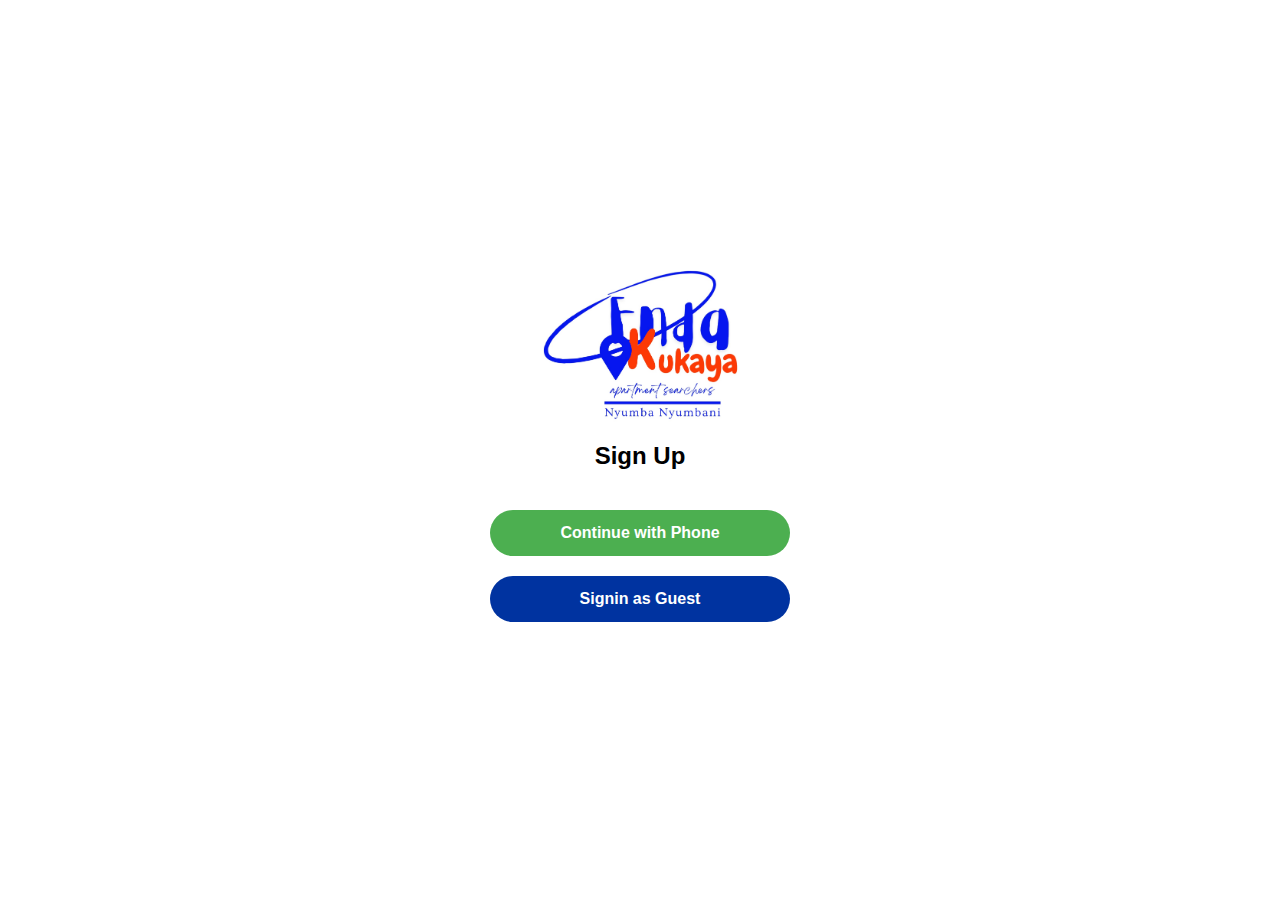
<file: pwa/index.html>
<!DOCTYPE html>
<html lang="en">
<head>
  <meta charset="UTF-8" />
  <meta name="viewport" content="width=device-width, initial-scale=1.0" />
  <title>Kukaya Apartment</title>
  <link rel="stylesheet" href="assets/css/style.css" />
  <link rel="shortcut icon" href="favicon.ico" type="image/x-icon">
  <link rel="manifest" href="manifest.json" />
  <meta name="theme-color" content="#0033a0" />
  <meta name="msapplication-TileColor" content="#0033a0" />
  <meta name="msapplication-navbutton-color" content="#0033a0" />
  <meta name="apple-mobile-web-app-status-bar-style" content="#0033a0" />
  <link rel="apple-touch-icon" href="/asset/images/apple-touch-icon.png" />
</head>
<body>
  <div class="container">
    <img src="assets/images/logo.jpg" alt="kukaya Apartment Logo" class="logo" />
    <h2>Sign Up</h2>

    <button onclick="window.location.href='login.html'" class="btn green">Continue with Phone</button>
    <button onclick="window.location.href='dashboard.html'" class="btn blue">Signin as Guest</button>
  </div>

  <script>
    if ('serviceWorker' in navigator) {
      navigator.serviceWorker.register('service-worker.js')
        .then(reg => console.log('Service Worker Registered:', reg.scope))
        .catch(err => console.error('Service Worker Registration Failed:', err));
    }
  </script>
  
</body>
</html>
</file>
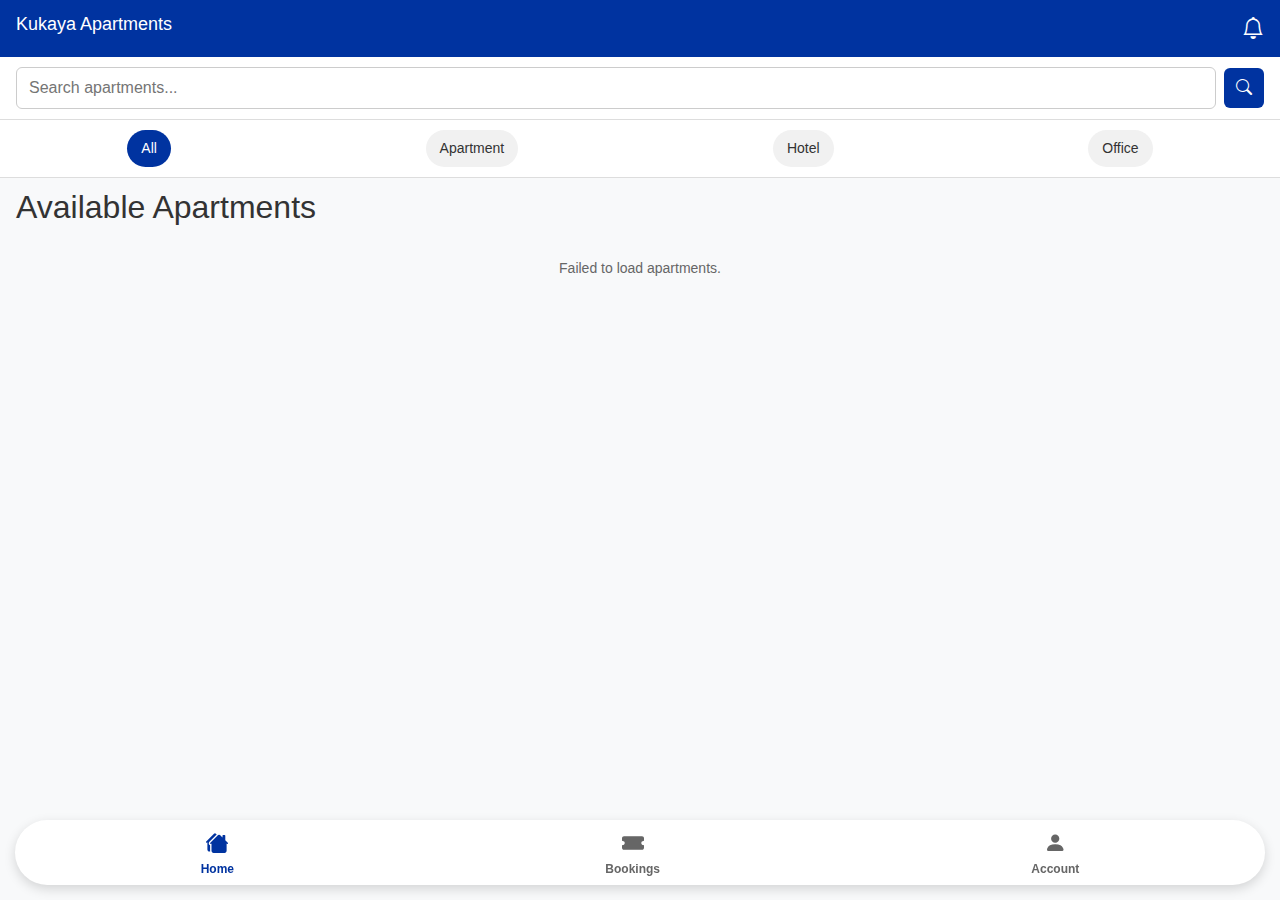
<file: pwa/dashboard.html>
<!DOCTYPE html>
<html lang="en">
<head>
<meta charset="UTF-8">
<meta name="viewport" content="width=device-width, initial-scale=1.0">
<title>Kukaya Apartments — Dashboard</title>
<link rel="shortcut icon" href="./assets/icons/icon-192.jpg" type="image/x-icon">
<link rel="manifest" href="../manifest.json">

<!-- Vendor CSS Files -->
<link href="vendor/bootstrap/css/bootstrap.min.css" rel="stylesheet">
<link href="vendor/bootstrap-icons/bootstrap-icons.css" rel="stylesheet">
<link href="vendor/aos/aos.css" rel="stylesheet">
<link href="vendor/glightbox/css/glightbox.min.css" rel="stylesheet">
<link href="vendor/swiper/swiper-bundle.min.css" rel="stylesheet">
<style>
/* =================== Reset =================== */
*, *::before, *::after { box-sizing: border-box; margin: 0; padding: 0; font-family: Arial, sans-serif; }
body { background-color: #f8f9fa; color: #333; padding-bottom: 80px; }

/* =================== Header =================== */
header {
  background-color: #0033a0; color: white; padding: 12px 16px;
  display: flex; justify-content: space-between; align-items: center;
  position: sticky; top: 0; z-index: 10;
}
header h1 { font-size: 18px; }
header .icon-btn { background: none; border: none; color: white; font-size: 22px; cursor: pointer; }

/* =================== Search Bar =================== */
.search-bar { padding: 10px 16px; background: #fff; display: flex; gap: 8px; align-items: center; border-bottom: 1px solid #ddd; }
.search-bar input { flex: 1; padding: 8px 12px; border-radius: 6px; border: 1px solid #ccc; outline: none; }
.search-bar button { background: #0033a0; border: none; color: white; padding: 8px 12px; border-radius: 6px; cursor: pointer; }

/* =================== Categories Bar =================== */
.categories-bar { display: flex; justify-content: space-around; background: #fff; padding: 10px 0; border-bottom: 1px solid #ddd; }
.category-btn { background: #f1f1f1; border: none; border-radius: 20px; padding: 8px 14px; font-size: 14px; color: #333; cursor: pointer; display: flex; align-items: center; gap: 6px; transition: background 0.2s, color 0.2s; }
.category-btn.active, .category-btn:hover { background: #0033a0; color: white; }

/* =================== Sections =================== */
main { padding: 10px 16px; }
section { display: none; }
section.active { display: block; }

/* =================== Apartment Cards =================== */
.apartments-list { display: grid; grid-template-columns: 1fr; gap: 12px; margin-top: 12px; }
.apartment-card { background: white; border-radius: 10px; padding: 12px; box-shadow: 0 1px 6px rgba(0,0,0,0.1); display: flex; flex-direction: column; cursor: pointer; transition: transform 0.2s, box-shadow 0.2s; }
.apartment-card:hover { transform: translateY(-3px); box-shadow: 0 2px 8px rgba(0,0,0,0.15); }
.apartment-card img { width: 100%; height: 160px; object-fit: cover; border-radius: 8px; margin-bottom: 8px; }
.apartment-card h3 { font-size: 16px; margin-bottom: 4px; }
.apartment-card p { font-size: 14px; margin-bottom: 4px; }

/* =================== Modal =================== */
.modal { display: none; position: fixed; inset: 0; background: rgba(0,0,0,0.6); justify-content: center; align-items: center; z-index: 1000; }
.modal.active, .modal.show { display: flex; }
.modal-content { background: white; border-radius: 10px; padding: 16px; width: 90%; max-height: 90%; overflow-y: auto; animation: slideIn 0.3s ease; }
@keyframes slideIn { from { transform: translateY(20px); opacity: 0; } to { transform: translateY(0); opacity: 1; } }

/* =================== Image Slider =================== */
.slider { position: relative; width: 100%; overflow: hidden; border-radius: 8px; margin-bottom: 10px; }
.slides { display: flex; transition: transform 0.4s ease-in-out; }
.slides img { width: 100%; height: 220px; object-fit: cover; border-radius: 8px; }
.arrow { position: absolute; top: 50%; transform: translateY(-50%); background: rgba(0,0,0,0.5); color: white; border: none; border-radius: 50%; width: 32px; height: 32px; cursor: pointer; font-size: 18px; display: flex; align-items: center; justify-content: center; }
.arrow.left { left: 8px; }
.arrow.right { right: 8px; }
.dots { text-align: center; margin-top: 6px; }
.dot { height: 8px; width: 8px; margin: 0 4px; background-color: #bbb; border-radius: 50%; display: inline-block; transition: background-color 0.3s; }
.dot.active { background-color: #0033a0; }

.modal h3 { font-size: 18px; margin-bottom: 6px; color: #0033a0; }
.modal p { font-size: 14px; margin-bottom: 8px; }
.modal-buttons { display: flex; gap: 8px; margin-top: 10px; }
.modal-buttons button { flex: 1; border: none; border-radius: 6px; padding: 10px; cursor: pointer; font-size: 14px; }
.btn-close { background: #ccc; color: black; }
.btn-book { background: #0033a0; color: white; }

/* =================== Booking Modal =================== */
#booking-modal .modal-content form label { display: block; font-size: 14px; margin-bottom: 4px; color: #0033a0; }
#booking-modal .modal-content form input,
#booking-modal .modal-content form textarea {
  width: 100%; padding: 8px; margin-bottom: 10px;
  border: 1px solid #ccc; border-radius: 6px;
}

/* =================== Bookings & Account =================== */
.booking-card { background: white; padding: 12px; border-radius: 10px; margin-bottom: 10px; box-shadow: 0 1px 4px rgba(0,0,0,0.1); }
.booking-card p { font-size: 14px; margin-bottom: 4px; }
.account-section p { font-size: 14px; margin-bottom: 6px; }
.logout-btn { background: #d9534f; color: white; width: 100%; padding: 10px; border: none; border-radius: 6px; margin-top: 10px; cursor: pointer; }

/* Modern floating bottom nav */
.bottom-nav {
    position: fixed;
    bottom: 15px;
    left: 15px;
    width: calc(100% - 30px);
    height: 65px;
    background: #fff;
    box-shadow: 0 4px 12px rgba(0,0,0,0.15);
    border-radius: 35px;
    display: flex;
    justify-content: space-around;
    align-items: center;
    z-index: 15;
  }

  .bottom-nav button {
    background: none;
    border: none;
    display: flex;
    flex-direction: column;
    align-items: center;
    color: #666;
    font-size: 12px;
    cursor: pointer;
    transition: all 0.3s ease;
  }

  .bottom-nav button.active,
  .bottom-nav button:hover {
    color: #0033a0;
  }

  .bottom-nav i {
    font-size: 22px;
    margin-bottom: 2px;
  }


  .bottom-nav button:active i {
    transform: scale(1.2);
  }

  @media (max-width: 576px) {
    .bottom-nav {
      height: 60px;
      border-radius: 30px;
    }
    .bottom-nav button span {
      font-size: 11px;
    }
  }

.no-data { text-align: center; margin-top: 20px; color: #666; font-size: 14px; }

/* =================== Booking Form   ==================== */

/* Modal base override - already defined earlier but add icons and rooms control */
.input-icon { position: relative; }
.input-icon input[type="date"] { padding-right: 42px; }
.input-icon .icon {
  position: absolute;
  right: 12px;
  top: 50%;
  transform: translateY(-50%);
  pointer-events: auto; /* make clickable on small screens */
  font-size: 1.12rem;
  opacity: 0.85;
  background: rgba(255,255,255,0.95);
  border-radius: 6px;
  padding: 4px;
}

/* Rooms control */
.rooms-control {
  display: flex;
  align-items: center;
  gap: 8px;
}
.rooms-control input {
  appearance: none;
}
.rooms-control button {
  background: #0033a0;
  color: white;
  border: none;
  font-size: 1.2rem;
  width: 40px;
  height: 40px;
  border-radius: 6px;
  cursor: pointer;
}

/* smaller screen tweaks */
@media (max-width: 480px) {
  .modal-content { width: 95%; padding: 16px; }
  .input-icon .icon { right: 8px; }
  .rooms-control button { width: 36px; height: 36px; }
}

/* Pagination Styles */
#pagination-container {
    display: flex;
    justify-content: center;
    gap: 6px;
    margin-top: 15px;
    flex-wrap: wrap;
}

#pagination-container button {
    background: #f1f1f1;
    border: none;
    color: #333;
    padding: 6px 12px;
    border-radius: 20px;
    cursor: pointer;
    font-size: 14px;
    transition: all 0.2s ease;
}

#pagination-container button:hover {
    background: #0033a0;
    color: white;
    transform: translateY(-2px);
}

#pagination-container button.active {
    background: #0033a0;
    color: white;
    font-weight: 600;
    transform: translateY(-2px);
}

#pagination-container button:disabled {
    background: #e0e0e0;
    color: #999;
    cursor: default;
    transform: none;
}

.account-card {
  max-width: 320px;
  margin: 20px auto;
  padding: 20px;
  background: #fff;
  border-radius: 12px;
  box-shadow: 0 4px 12px rgba(0,0,0,0.1);
}

.account-card i.display-4 {
  font-size: 60px;
  color: var(--primary);
}

.account-card h5 {
  font-weight: 600;
  margin-bottom: 4px;
}

.account-card p {
  font-size: 14px;
  color: #666;
  margin-bottom: 4px;
}

.account-card .btn {
  width: 100%;
  border-radius: 8px;
  padding: 10px;
  font-size: 14px;
}



</style>
</head>
<body>

<!-- Header -->
<header>
  <h1>Kukaya Apartments</h1>
  <button class="icon-btn" type="button" aria-label="Notifications"><span><i class="bi bi-bell"></i></span></button>
</header>

<!-- Search -->
<div class="search-bar">
  <input type="text" id="search-input" placeholder="Search apartments..." oninput="filterAndRenderApartments()">
  <button onclick="filterAndRenderApartments()"><span><i class="bi bi-search"></i></span></button>
</div>

<!-- Categories -->
<div class="categories-bar">
  <button class="category-btn active" data-type="all">All</button>
  <button class="category-btn" data-type="apartment">Apartment</button>
  <button class="category-btn" data-type="hotel">Hotel</button>
  <button class="category-btn" data-type="office">Office</button>
</div>

<!-- Sections -->
<main>
  <section id="home-section" class="active">
    <h2>Available Apartments</h2>
    <div id="owner-apartments" class="apartments-list"></div>
    <div id="pagination-container" style="display:flex;justify-content:center;margin-top:12px;"></div>
  </section>

  <section id="bookings-section">
    <h2>Bookings</h2>
    <div id="bookings-list"></div>
  </section>

  <section id="account-section">
    <div class="account-card text-center mt-4">
      <i class="bi bi-person-circle display-4 text-primary mb-2"></i>
      <h5 id="account-name">Guest</h5>
      <p class="text-muted" id="account-role">Guest</p>
      <button class="btn btn-outline-danger mt-3" type="button" onclick="window.location.href='./login.html'">Singin</button>
    </div>
  </section>
</main>

<!-- Apartment Modal -->
<div class="modal" id="apartment-modal" role="dialog" aria-modal="true">
  <div class="modal-content" id="modal-content"></div>
</div>

<!-- Booking Modal -->
<div class="modal" id="booking-modal" role="dialog" aria-modal="true">
  <div class="modal-content">
    <h3>Book Apartment</h3>
    <form id="booking-form" onsubmit="submitBooking(event)">
      <input type="hidden" id="booking-apartment-id" />

      <label for="checkin">Check-in Date:</label>
      <div class="input-icon">
        <input type="date" id="checkin" required />
      </div>

      <label for="checkout">Check-out Date:</label>
      <div class="input-icon">
        <input type="date" id="checkout" required />
      </div>

      <label for="rooms">Number of Rooms:</label>
      <div class="rooms-control">
        <input type="number" id="rooms" min="1" value="1" placeholder="Any number" />
        <button type="button" id="add-room">+</button>
      </div>

      <label for="notes">Additional Notes:</label>
      <textarea id="notes" placeholder="Write any notes (option)..."></textarea>

      <div class="modal-buttons">
        <button type="submit" class="btn-book">Submit Booking</button>
        <button type="button" class="btn-close" onclick="closeBookingForm()">Cancel</button>
      </div>
    </form>
  </div>
</div>

<!-- Bottom Navigation -->
<div class="bottom-nav">
  <button class="active" onclick="showSection('home', event)"><span><i class="bi bi-houses-fill"></i></span><strong>Home</strong></button>
  <button onclick="showSection('bookings', event)"><span><i class="bi bi-ticket-fill"></i></span><strong>Bookings</strong></button>
  <button onclick="showSection('account', event)"><span><i class="bi bi-person-fill"></i></span><strong>Account</strong></button>
</div>

<script>
/* Utility & Security Helpers */

const API_BASE = `http://${window.location.hostname}:8000/api`;

/* Read cookie value safely */
function getCookie(name) {
  const cookies = document.cookie ? document.cookie.split('; ') : [];
  for (const c of cookies) {
    const [k, ...v] = c.split('=');
    if (k === name) return decodeURIComponent(v.join('='));
  }
  return null;
}

/*
 * Centralized fetch wrapper:
 * - includes credentials
 * - adds X-CSRFToken header if available
 * - handles 401 by redirecting to login
 */
async function apiFetch(path, opts = {}) {
  const url = path.startsWith('http') ? path : `${API_BASE}${path}`;
  const headers = new Headers(opts.headers || {});
  headers.set('Accept', 'application/json');
  if (opts.body && !(opts.body instanceof FormData)) {
    headers.set('Content-Type', 'application/json');
  }

  const csrftoken = getCookie('csrftoken');
  if (csrftoken) headers.set('X-CSRFToken', csrftoken);

  const res = await fetch(url, {
    ...opts,
    headers,
    credentials: 'include',
  });

  if (res.status === 401) {
    alert('Session expired or not authenticated. Please login.');
    window.location.href = '../index.html';
    return null;
  }

  // try parse as json, but gracefully handle non-json
  const text = await res.text();
  try {
    return JSON.parse(text || '{}');
  } catch (err) {
    return { ok: false, error: 'Invalid JSON response', raw: text };
  }
}


function escapeHTML(str = '') {
  return String(str).replace(/[&<>"']/g, c => ({ '&':'&amp;','<':'&lt;','>':'&gt;','"':'&quot;',"'":'&#39;' }[c]));
}

/* Auth check & init */

let apartmentsData = [];
let currentSlide = 0;
let selectedCategory = 'all';
let currentUser = null;

let currentPage = 1;
const itemsPerPage = 10;

function renderApartmentsPaginated(list) {
    const totalPages = Math.ceil(list.length / itemsPerPage);
    currentPage = Math.min(currentPage, totalPages) || 1; // Ensure currentPage is valid

    const start = (currentPage - 1) * itemsPerPage;
    const end = start + itemsPerPage;
    const paginatedList = list.slice(start, end);

    renderApartments(paginatedList);
    renderPaginationControls(totalPages);
}

function renderPaginationControls(totalPages) {
    const container = document.getElementById('pagination-container');
    if (totalPages <= 1) {
        container.innerHTML = '';
        return;
    }

    let html = '';

    // Previous button
    html += `<button onclick="goToPage(${currentPage-1})" ${currentPage===1?'disabled':''}>« Prev</button>`;

    for (let i = 1; i <= totalPages; i++) {
        html += `<button onclick="goToPage(${i})" class="${i===currentPage?'active':''}">${i}</button>`;
    }

    // Next button
    html += `<button onclick="goToPage(${currentPage+1})" ${currentPage===totalPages?'disabled':''}>Next »</button>`;

    container.innerHTML = html;
}

function goToPage(page) {
    currentPage = page;
    filterAndRenderApartments();
}


/* Section navigation */
function showSection(section, event) {
  document.querySelectorAll('section').forEach(s => s.classList.remove('active'));
  document.getElementById(`${section}-section`).classList.add('active');
  document.querySelectorAll('.bottom-nav button').forEach(b => b.classList.remove('active'));
  if (event) event.currentTarget.classList.add('active');
}

/* Apartments loading & rendering */

async function loadApartments(category='all') {
  try {
    const res = await apiFetch('/apartments/lists');
    if (!res || !res.ok) {
      document.getElementById('owner-apartments').innerHTML = `<p class="no-data">Failed to load apartments.</p>`;
      apartmentsData = [];
      return;
    }
    apartmentsData = res.apartments || [];
    filterAndRenderApartments();
  } catch (err) {
    console.error(err);
    document.getElementById('owner-apartments').innerHTML = `<p class="no-data">Failed to load apartments.</p>`;
  }
}

function renderApartments(list) {
  const container = document.getElementById('owner-apartments');
  if (!list || list.length === 0) {
    container.innerHTML = `<p class="no-data">No apartments found.</p>`;
    return;
  }

  // Build cards but insert text safely
  container.innerHTML = '';
  list.forEach(a => {
    const card = document.createElement('div');
    card.className = 'apartment-card';
    card.tabIndex = 0;
    // store id on dataset
    card.dataset.apartmentId = a.id;

    const img = document.createElement('img');
    img.alt = a.name ? String(a.name) : 'Apartment';
    img.src = (a.images && a.images.length) ? a.images[0].image_url : 'assets/images/no-image.jpg';
    card.appendChild(img);

    const h3 = document.createElement('h3');
    h3.textContent = a.name || 'Unnamed';
    card.appendChild(h3);

    const loc = document.createElement('p');
    loc.innerHTML = `<strong>Location:</strong> ${escapeHTML(a.location || '')}`;
    card.appendChild(loc);

    const price = document.createElement('p');
    price.innerHTML = `<strong>Price:</strong> Tzs. ${escapeHTML(a.price || '')}/=`;
    card.appendChild(price);

    const cat = document.createElement('p');
    cat.innerHTML = `<strong>Type:</strong> ${escapeHTML(a.category || '')}`;
    card.appendChild(cat);

    card.addEventListener('click', () => openApartmentModal(a.id));
    container.appendChild(card);
  });
}

function filterAndRenderApartments(){
    const query=(document.getElementById('search-input').value||'').toLowerCase();
    const filtered=apartmentsData.filter(a=>{
        const matchesCategory=selectedCategory==='all'||(a.category||'').toLowerCase()===selectedCategory.toLowerCase();
        const matchesSearch=(a.name||'').toLowerCase().includes(query)||(a.location||'').toLowerCase().includes(query);
        return matchesCategory&&matchesSearch;
    });
    
    renderApartmentsPaginated(filtered);
}


/* Category buttons */
document.querySelectorAll('.category-btn').forEach(btn => {
  btn.addEventListener('click', () => {
    document.querySelectorAll('.category-btn').forEach(b => b.classList.remove('active'));
    btn.classList.add('active');
    selectedCategory = btn.dataset.type;
    loadApartments(selectedCategory);
  });
});

/* Apartment Modal + slider */

function openApartmentModal(id) {
  const apt = apartmentsData.find(a => a.id === id);
  if (!apt) return;
  const modal = document.getElementById('apartment-modal');
  const modalContent = document.getElementById('modal-content');

  const images = apt.images && apt.images.length ? apt.images : [{image_url: 'assets/images/no-image.jpg'}];
  const slidesHTML = images.map(img => `<img src="${escapeHTML(img.image_url)}" alt="${escapeHTML(apt.name || '')}">`).join('');
  const dotsHTML = images.map((_, i) => `<span class="dot ${i===0? 'active' : ''}" data-index="${i}"></span>`).join('');
  const offersHTML = apt.offers && apt.offers.length ? `<p><strong>Offers:</strong> ${escapeHTML(apt.offers.join(', '))}</p>` : '';

  // Use textContent for sensitive fields elsewhere, but building modal innerHTML for complex layout is acceptable since we escape values.
  modalContent.innerHTML = `
    <div class="slider">
      <div class="slides">${slidesHTML}</div>
      <button class="arrow left" onclick="moveSlide(-1)">❮</button>
      <button class="arrow right" onclick="moveSlide(1)">❯</button>
      <div class="dots">${dotsHTML}</div>
    </div>
    <h3>${escapeHTML(apt.name || '')}</h3>
    <p><strong>Location:</strong> ${escapeHTML(apt.location || '')}</p>
    <p><strong>Price:</strong> Tzs. ${escapeHTML(apt.price || '')}/= /Night</p>
    <p>${escapeHTML(apt.details || 'No estimate distance')}</p>
    ${offersHTML}
    <div class="modal-buttons">
      <button class="btn-book" onclick="bookApartment(${apt.id})">Reserve</button>
      <button class="btn-book" onclick="chatApartment(${apt.id})">Chat</button>
      <button class="btn-close" onclick="closeModal()">Close</button>
    </div>
  `;

  currentSlide = 0;
  modal.classList.add('active');
  showSlide();
}

function moveSlide(step) {
  const slides = document.querySelectorAll('.slides img');
  if (!slides.length) return;
  currentSlide = (currentSlide + step + slides.length) % slides.length;
  showSlide();
}

function showSlide() {
  const slides = document.querySelector('.slides');
  const dots = document.querySelectorAll('.dot');
  if (!slides) return;
  slides.style.transform = `translateX(-${currentSlide * 100}%)`;
  dots.forEach((d, i) => d.classList.toggle('active', i === currentSlide));
}

function closeModal() {
  document.getElementById('apartment-modal').classList.remove('active');
}

/* Booking Flow */

function bookApartment(id) {
  if (!currentUser) {
    // Guest: redirect to login
    alert('You must be logged in to reserve an apartment.');
    window.location.href = './login.html';
    return;
  }

  // Authenticated: proceed with booking
  closeModal();
  openBookingForm(id);
}


function openBookingForm(id) {
  document.getElementById('booking-modal').classList.add('show');
  document.getElementById('booking-apartment-id').value = id;
  // reset form safely
  document.getElementById('booking-form').reset();
  document.getElementById('rooms').value = '1';
}

function closeBookingForm() {
  document.getElementById('booking-modal').classList.remove('show');
  document.getElementById('booking-form').reset();
}

/* focus date on icon click */
function focusDate(id) {
  const el = document.getElementById(id);
  if (el) el.focus();
}

/* increment rooms */
document.getElementById('add-room').addEventListener('click', () => {
  const roomsInput = document.getElementById('rooms');
  const val = Math.max(1, parseInt(roomsInput.value || '1', 10));
  roomsInput.value = val + 1;
});

/* submit booking with authentication */
async function submitBooking(e) {
  e.preventDefault();
  if (!currentUser) {
    alert('You must be logged in to make a booking.');
    window.location.href = '../index.html';
    return;
  }

  const bookingData = {
    apartment: document.getElementById('booking-apartment-id').value,
    checkin: document.getElementById('checkin').value,
    checkout: document.getElementById('checkout').value,
    rooms: parseInt(document.getElementById('rooms').value || '1', 10),
    notes: document.getElementById('notes').value || ''
  };

  // Store booking temporarily in sessionStorage
  sessionStorage.setItem('pendingBooking', JSON.stringify(bookingData));

  // Redirect to payment page
  window.location.href = 'payment.html';
}


/* Bookings & Account */

async function loadBookings() {
  try {
    const res = await apiFetch('/bookings/history/');
    if (!res) return;
    const container = document.getElementById('bookings-list');
    if (!res.ok || !res.bookings || res.bookings.length === 0) {
      container.innerHTML = `<p class="no-data">No bookings found.</p>`;
      return;
    }

    container.innerHTML = '';
    res.bookings.forEach(b => {
      const card = document.createElement('div');
      card.className = 'booking-card';

      const title = document.createElement('p');
      title.innerHTML = `<strong>${escapeHTML(b.apartment_name || '')}</strong> - ${escapeHTML(b.location || '')}`;
      card.appendChild(title);

      const meta = document.createElement('p');
      meta.textContent = `Price: Tzs. ${b.price || ''} | Status: ${b.status || ''}`;
      card.appendChild(meta);

      const created = document.createElement('p');
      created.textContent = `Booked at: ${new Date(b.created_at).toLocaleString()}`;
      card.appendChild(created);

      container.appendChild(card);
    });
  } catch (err) {
    console.error(err);
    document.getElementById('bookings-list').innerHTML = `<p class="no-data">Failed to load bookings.</p>`;
  }
}

async function checkAuth() {
  return null; 
}


// CSRF helper (if needed)
function getCSRFToken() {
  const name = "csrftoken=";
  const cookies = document.cookie.split(";").map(c => c.trim());
  for (const cookie of cookies) {
    if (cookie.startsWith(name)) return cookie.substring(name.length);
  }
  return null;
}


/* Misc: chat placeholder */
function chatApartment(id) {
  alert(`Chat feature coming soon for Apartment ID ${id}`);
}

/* Init sequence (auth first) */
(async () => {
  const user = await checkAuth();

  if (user) {
    // Authenticated: Load user-specific data
    await loadApartments(selectedCategory);
    await loadBookings();
    await loadAccount();
  } 
  else {
    // Not Authenticated:
    console.log('Guest mode: showing public apartments');

    // Show all apartments (public view)
    await loadApartments(selectedCategory, { publicView: true });

    // Show “No current bookings”
    const bookingsContainer = document.getElementById('bookings-list');
    if (bookingsContainer) {
      bookingsContainer.innerHTML = `<p class="no-data">No current bookings.</p>`;
    }

    // Override loadAccount() to redirect
    window.loadAccount = () => {
      window.location.href = '/login.html';
    };
  }
})();


/* ========= end script ========= */
</script>

</body>
</html>
</file>
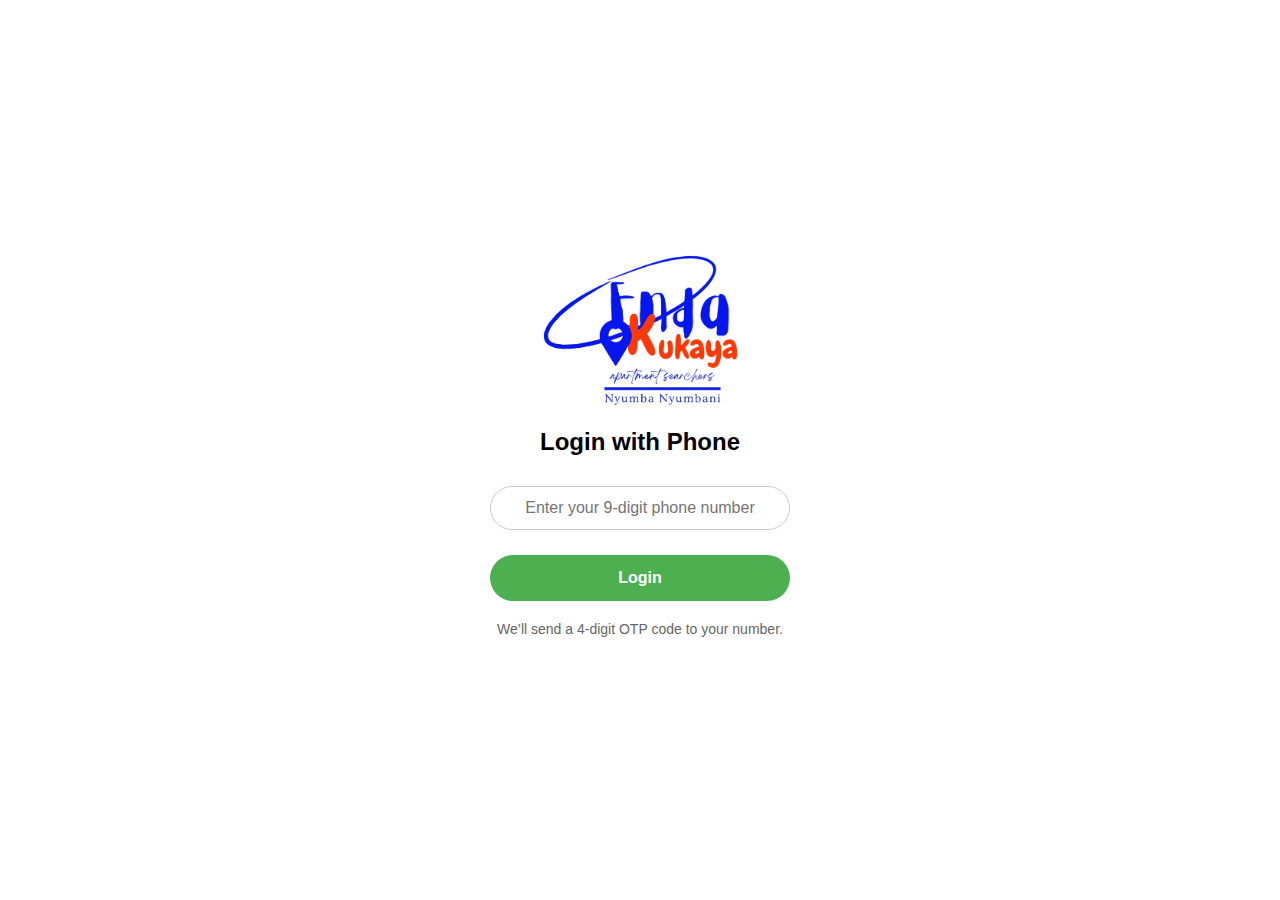
<file: pwa/login.html>
<!DOCTYPE html>
<html lang="en">
<head>
  <meta charset="UTF-8" />
  <meta name="viewport" content="width=device-width, initial-scale=1.0"/>
  <title>Login | Kukaya Apartment</title>

  <!-- Main CSS -->
  <link rel="stylesheet" href="assets/css/style.css" />
  <link rel="shortcut icon" href="favicon.ico" type="image/x-icon">
  <!-- PWA manifest -->
  <link rel="manifest" href="/manifest.json" />
  <meta name="theme-color" content="#4CAF50" />
  <!-- Apple Support -->
  <link rel="apple-touch-icon" href="assets/images/logo-192.png">
  <meta name="apple-mobile-web-app-capable" content="yes">
  <meta name="apple-mobile-web-app-status-bar-style" content="black-translucent">
</head>
<body>
  <div class="container">
    <img src="assets/images/logo.jpg" alt="Kukaya Apartment Logo" class="logo" />
    <h2>Login with Phone</h2>

    <form id="phoneLoginForm">
      <input type="tel" id="phone" name="phone" maxlength="9" placeholder="Enter your 9-digit phone number" required />
      <button type="submit" class="btn green" id="loginBtn">Login</button>
    </form>

    <p class="note">We’ll send a 4-digit OTP code to your number.</p>
    <p id="statusMessage" class="note status-message"></p>
  </div>

  <script>
    const form = document.getElementById("phoneLoginForm");
    const phoneInput = document.getElementById("phone");
    const loginBtn = document.getElementById("loginBtn");
    const statusMsg = document.getElementById("statusMessage");

    form.addEventListener("submit", async function (e) {
      e.preventDefault();
      const phoneVal = phoneInput.value.trim();

      // Validate 9-digit number
      if (!/^\d{9}$/.test(phoneVal)) {
        alert("Please enter a valid 9-digit phone number.");
        return;
      }

      const phone = "+255" + phoneVal;

      // UI feedback
      statusMsg.textContent = "Sending OTP...";
      loginBtn.disabled = true;
      loginBtn.textContent = "Please wait...";

      const API_URL = `http://${window.location.hostname}:8000/api/auth/request-otp/`;

      try {
        const res = await fetch(API_URL, {
          method: "POST",
          headers: { "Content-Type": "application/json" },
          body: JSON.stringify({ phone })
        });

        const data = await res.json();

        if (res.ok && data.ok) {
          localStorage.setItem("userPhone", phone);
          if (data.otp) localStorage.setItem("demoOTP", data.otp); // for dev/testing

          statusMsg.textContent = "OTP sent! Redirecting...";
          setTimeout(() => {
            window.location.href = "otp.html";
          }, 1000);
        } else {
          statusMsg.textContent = "";
          alert(data.error || "Failed to send OTP");
          loginBtn.disabled = false;
          loginBtn.textContent = "Login";
        }
      } catch (err) {
        console.error("Error:", err);
        alert("Network error: " + err.message);
        statusMsg.textContent = "";
        loginBtn.disabled = false;
        loginBtn.textContent = "Login";
      }
    });

    // Service Worker registration
    if ('serviceWorker' in navigator) {
      window.addEventListener('load', () => {
        navigator.serviceWorker.register('service-worker.js')
          .then(reg => console.log('Service Worker registered:', reg.scope))
          .catch(err => console.error('Service Worker registration failed:', err));
      });
    }
  </script>
</body>
</html>
</file>
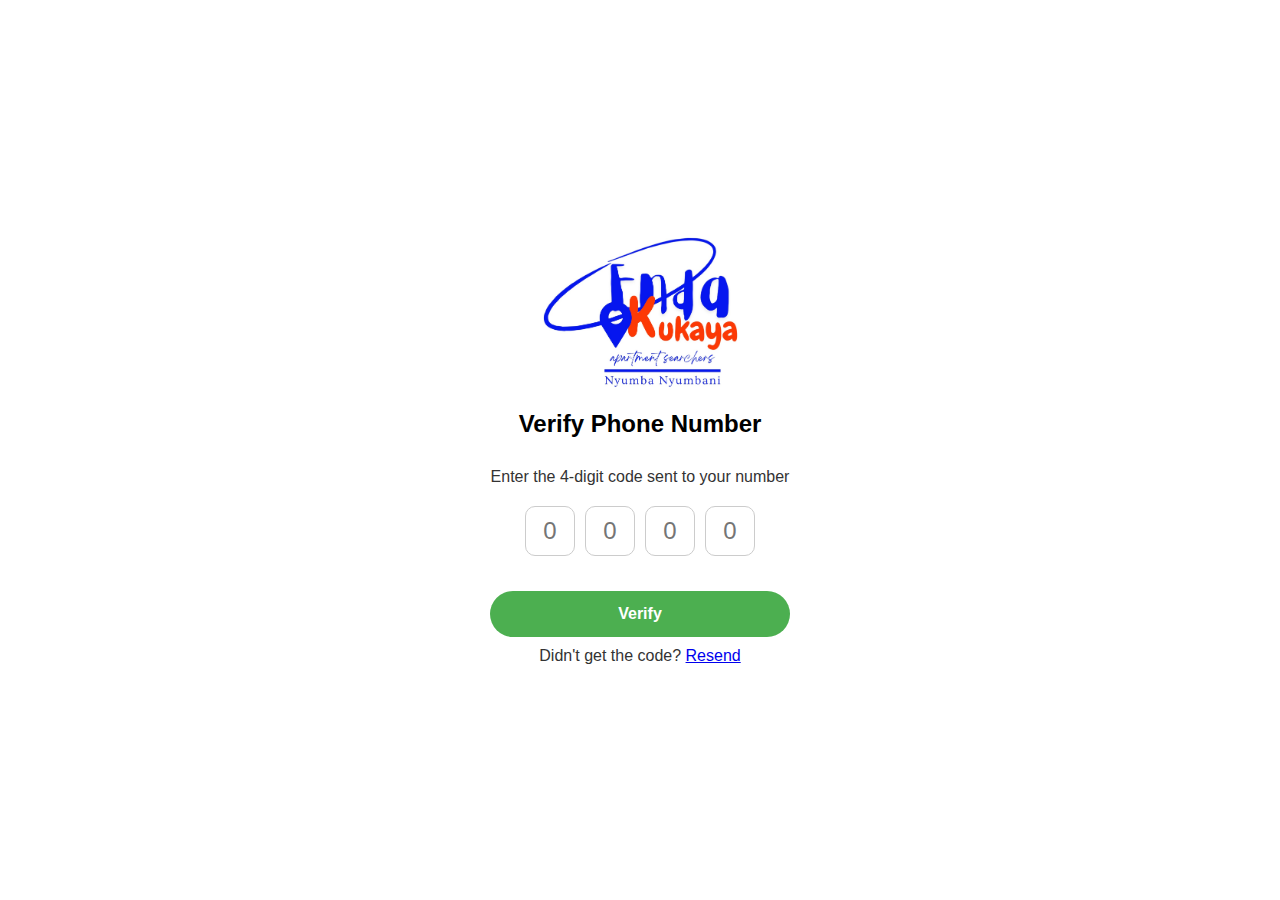
<file: pwa/otp.html>
<!DOCTYPE html>
<html lang="en">
<head>
  <meta charset="UTF-8" />
  <meta name="viewport" content="width=device-width, initial-scale=1.0" />
  <title>OTP Verification | Kukaya Apartment</title>
  <link rel="stylesheet" href="assets/css/style.css" />
</head>
<body>
  <div class="container">
    <img src="assets/images/logo.jpg" alt="Logo" class="logo" />
    <h2>Verify Phone Number</h2>
    <p>Enter the 4-digit code sent to <span id="userPhoneDisplay"></span></p>

    <form id="otpForm">
      <div class="otp-inputs">
        <input type="text" maxlength="1" required title="Enter OTP digit" placeholder="0" />
        <input type="text" maxlength="1" required title="Enter OTP digit" placeholder="0" />
        <input type="text" maxlength="1" required title="Enter OTP digit" placeholder="0" />
        <input type="text" maxlength="1" required title="Enter OTP digit" placeholder="0" />
      </div>
      <button type="submit" class="btn green">Verify</button>
    </form>

    <p>Didn't get the code? <a href="#" id="resendOTP">Resend</a></p>
  </div>

  <script>
    const phone = localStorage.getItem("userPhone");
    const correctOTP = localStorage.getItem("demoOTP"); // for dev mode
    const userPhoneDisplay = document.getElementById("userPhoneDisplay");
    const inputs = document.querySelectorAll(".otp-inputs input");
    userPhoneDisplay.textContent = phone || "your number";

    // Autofocus next input
    inputs.forEach((input, index) => {
      input.addEventListener("input", () => {
        if (input.value.length === 1 && index < inputs.length - 1) {
          inputs[index + 1].focus();
        }
      });
    });

    document.getElementById("otpForm").addEventListener("submit", async (e) => {
      e.preventDefault();
      const enteredOTP = Array.from(inputs).map(i => i.value).join('');

      const API_URL = `http://${window.location.hostname}:8000/api/auth/verify-otp/`;
      try {
        const res = await fetch(API_URL, {
          method: "POST",
          headers: { "Content-Type": "application/json" },
          body: JSON.stringify({ phone, otp: enteredOTP })
        });
        const data = await res.json();

        if(data.ok){
          localStorage.setItem("isLoggedIn", "true");
          localStorage.setItem("userRole", data.user.role);

          // Redirect based on role
          switch(data.user.role){
            case "customer":
              window.location.href = "c/apartment.html"; break;
            case "owner":
              window.location.href = "o/dashboard.html"; break;
            case "admin":
              window.location.href = "a/dashboard.html"; break;
            default:
              window.location.href = "c/dashboard.html";
          }
        } else {
          alert(data.error || "Invalid OTP");
        }
      } catch(err){
        console.error(err);
        alert("Network error: " + err.message);
      }
    });

    document.getElementById("resendOTP").addEventListener("click", async () => {
      const API_URL = `http://${window.location.hostname}:8000/api/auth/request-otp/`;
      await fetch(API_URL, {
        method: "POST",
        headers: { "Content-Type": "application/json" },
        body: JSON.stringify({ phone })
      });
      alert("OTP resent to " + phone);
    });
  </script>
</body>
</html>
</file>
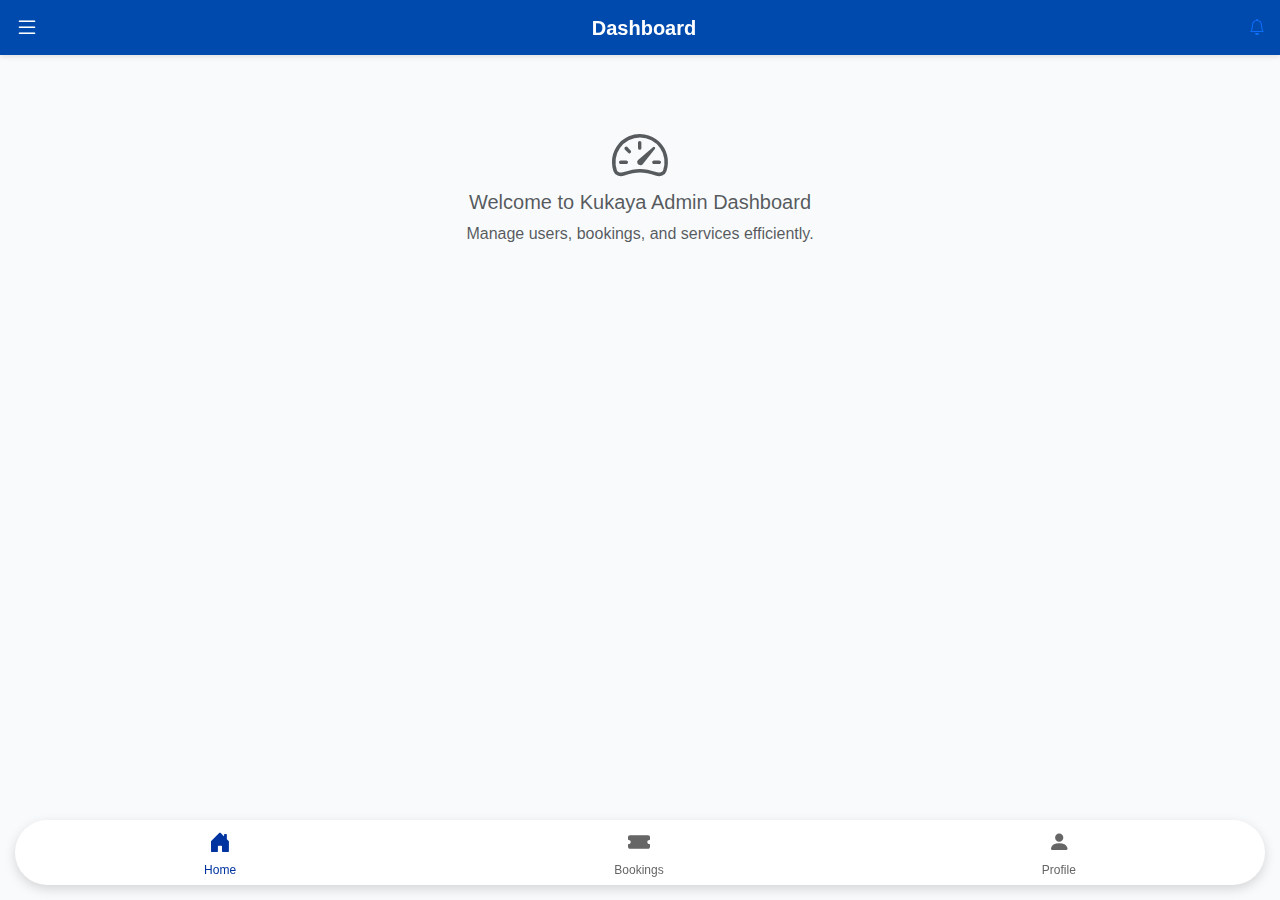
<file: pwa/a/dashboard.html>
<!DOCTYPE html>
<html lang="en">
<head>
  <meta charset="UTF-8" />
  <meta name="viewport" content="width=device-width, initial-scale=1.0" />
  <title>Kukaya Admin Dashboard</title>
  <link href="https://cdn.jsdelivr.net/npm/bootstrap@5.3.3/dist/css/bootstrap.min.css" rel="stylesheet" />
  <link href="https://cdn.jsdelivr.net/npm/bootstrap-icons@1.11.3/font/bootstrap-icons.css" rel="stylesheet" />

  <style>
    :root {
      --primary: #004aad;
      --secondary: #0097b2;
      --light: #f8fafc;
      --text-dark: #212529;
    }

    body {
      font-family: "Poppins", sans-serif;
      margin: 0;
      background: var(--light);
      overflow-x: hidden;
    }

    /* HEADER */
    .header {
      position: fixed;
      top: 0;
      left: 0;
      right: 0;
      height: 55px;
      background-color: var(--primary);
      display: flex;
      align-items: center;
      justify-content: space-between;
      padding: 0 15px;
      box-shadow: 0 2px 5px rgba(0,0,0,0.1);
      z-index: 1000;
    }
    .header .menu-btn{
      font-size: 1.5rem;
      color: #fff;
      cursor: pointer;
    }
    .header h5 {
      color: #fff;
      font-weight: 600;
      margin: 0;
    }

    /* SIDEBAR */
    .sidebar {
      position: fixed;
      top: 0;
      left: -250px;
      width: 250px;
      height: 100%;
      background: var(--primary);
      color: #fff;
      transition: 0.3s;
      z-index: 1100;
      padding-top: 65px;
    }
    .sidebar.active {
      left: 0;
    }
    .sidebar a {
      display: block;
      color: white;
      text-decoration: none;
      padding: 12px 20px;
      transition: 0.3s;
      border-left: 3px solid transparent;
    }
    .sidebar a:hover,
    .sidebar a.active {
      background: var(--secondary);
      border-left: 3px solid #fff;
    }
    .dropdown-content {
      display: none;
      background: rgba(255,255,255,0.1);
    }
    .dropdown.active .dropdown-content {
      display: block;
    }
    .dropdown-content a {
      padding-left: 40px;
      font-size: 0.9rem;
    }

    /* OVERLAY */
    .overlay {
      position: fixed;
      top: 0;
      left: 0;
      right: 0;
      bottom: 0;
      background: rgba(0,0,0,0.4);
      display: none;
      z-index: 1000;
    }
    .overlay.active {
      display: block;
    }

    /* CONTENT */
    .content {
      margin-top: 60px;
      padding: 15px;
      padding-bottom: 90px;
      min-height: calc(100vh - 60px);
    }

    .card {
      border: none;
      border-radius: 10px;
      background: #fff;
      box-shadow: 0 2px 5px rgba(0,0,0,0.08);
      margin-bottom: 15px;
      padding: 15px;
    }

    /* BOTTOM NAV */
    .bottom-nav {
      position: fixed;
      bottom: 15px;
      left: 15px;
      width: calc(100% - 30px);
      height: 65px;
      background: #fff;
      box-shadow: 0 4px 12px rgba(0,0,0,0.15);
      border-radius: 35px;
      display: flex;
      justify-content: space-around;
      align-items: center;
      z-index: 1050;
    }
    .bottom-nav a {
      text-decoration: none;
      color: #666;
      display: flex;
      flex-direction: column;
      align-items: center;
      font-size: 12px;
      font-weight: 500;
      transition: all 0.3s ease;
    }
    .bottom-nav a i {
      font-size: 22px;
      margin-bottom: 2px;
    }
    .bottom-nav a.active,
    .bottom-nav a:hover {
      color: #0033a0;
    }
    .bottom-nav a:active i {
      transform: scale(1.2);
    }
    @media (max-width: 576px) {
      .bottom-nav {
        height: 60px;
        border-radius: 30px;
      }
      .bottom-nav a span {
        font-size: 11px;
      }
    }
  </style>
</head>
<body>
  <!-- Header -->
  <div class="header">
    <i class="bi bi-list menu-btn" onclick="toggleSidebar()"></i>
    <h5 id="sectionTitle">Dashboard</h5>
    <i class="bi bi-bell text-primary"></i>
  </div>

  <!-- Sidebar -->
  <div class="sidebar" id="sidebar">
    <a href="#" class="active" onclick="switchSection('dashboard')"><i class="bi bi-speedometer2 me-2"></i>Dashboard</a>
    <div class="dropdown">
      <a href="#" onclick="toggleDropdown(event)"><i class="bi bi-building me-2"></i>Services <i class="bi bi-chevron-down float-end"></i></a>
      <div class="dropdown-content">
        <a href="#" onclick="loadApartments('apartment')">Apartments</a>
        <a href="#" onclick="loadApartments('hotel')">Hotels</a>
        <a href="#" onclick="loadApartments('lodge')">Lodges</a>
      </div>
    </div>
    <a href="#" onclick="loadUsers()"><i class="bi bi-people me-2"></i>Users</a>
  </div>

  <!-- Overlay -->
  <div class="overlay" id="overlay" onclick="toggleSidebar()"></div>

  <!-- Content -->
  <div class="content" id="contentArea">
    <div class="text-center mt-5 text-muted">
      <i class="bi bi-speedometer2 display-4 mb-2"></i>
      <h5>Welcome to Kukaya Admin Dashboard</h5>
      <p>Manage users, bookings, and services efficiently.</p>
    </div>
  </div>

  <!-- Bottom Navigation -->
  <div class="bottom-nav">
    <a href="#" class="active" onclick="bottomSection(event,'Home')">
      <i class="bi bi-house-door-fill"></i>
      <span>Home</span>
    </a>
    <a href="#" onclick="bottomSection(event,'Bookings')">
      <i class="bi bi-ticket-fill"></i>
      <span>Bookings</span>
    </a>
    <a href="#" onclick="bottomSection(event,'Profile')">
      <i class="bi bi-person-fill"></i>
      <span>Profile</span>
    </a>
  </div>

  <script>
    const API_BASE = "http://localhost:8000/api";

    function toggleSidebar() {
      document.getElementById("sidebar").classList.toggle("active");
      document.getElementById("overlay").classList.toggle("active");
    }

    function toggleDropdown(e) {
      e.preventDefault();
      e.currentTarget.parentElement.classList.toggle("active");
    }

    function bottomSection(e, section) {
      e.preventDefault();
      document.querySelectorAll(".bottom-nav a").forEach(a => a.classList.remove("active"));
      e.currentTarget.classList.add("active");
      const area = document.getElementById("contentArea");
      document.getElementById("sectionTitle").textContent = section;

      if (section === "Home") {
        area.innerHTML = `
          <div class="text-center mt-5 text-muted">
            <i class="bi bi-speedometer2 display-4 mb-2"></i>
            <h5>Welcome to Kukaya Admin Dashboard</h5>
            <p>Monitor services, users, and bookings efficiently.</p>
          </div>`;
      } else if (section === "Bookings") {
        area.innerHTML = `<p class="text-center text-muted mt-4">Loading bookings...</p>`;
        fetch(`${API_BASE}/admin/bookings/`)
          .then(res => res.json())
          .then(data => {
            area.innerHTML = data.map(b => `
              <div class="card">
                <h6>${b.apartment_name}</h6>
                <small>${b.check_in} → ${b.check_out}</small><br>
                <small>Status: <span class="text-primary">${b.status}</span></small>
              </div>`).join("");
          })
          .catch(() => {
            area.innerHTML = `<p class="text-danger text-center mt-4">Failed to load bookings.</p>`;
          });
      } else if (section === "Profile") {
        area.innerHTML = `
          <div class="card text-center mt-5">
            <i class="bi bi-person-circle display-4 text-primary mb-2"></i>
            <h6>Admin</h6>
            <small class="text-muted">Administrator</small>
            <div class="mt-3">
              <button class="btn btn-outline-primary btn-sm" onclick="logout()">
                <i class="bi bi-box-arrow-right"></i> Logout
              </button>
            </div>
          </div>`;
      }
    }

    function switchSection(section) {
      document.getElementById("sectionTitle").textContent = section.charAt(0).toUpperCase() + section.slice(1);
      bottomSection({currentTarget: document.querySelector(`.bottom-nav a.active`)}, section);
    }

    async function loadUsers() {
      document.getElementById("sectionTitle").textContent = "Users";
      const area = document.getElementById("contentArea");
      area.innerHTML = `<p class="text-center text-muted mt-4">Loading users...</p>`;
      try {
        const res = await fetch(`${API_BASE}/users/`);
        const data = await res.json();
        area.innerHTML = data.map(u => `
          <div class="card">
            <h6>${u.phone}</h6>
            <small class="text-muted">${u.role}</small>
          </div>`).join("");
      } catch {
        area.innerHTML = `<p class="text-danger text-center mt-4">Failed to load users.</p>`;
      }
    }

    async function loadApartments(type) {
      document.getElementById("sectionTitle").textContent = `Manage ${type}s`;
      const area = document.getElementById("contentArea");
      area.innerHTML = `<p class="text-center text-muted mt-4">Loading ${type}s...</p>`;
      try {
        const res = await fetch(`${API_BASE}/admin/apartments/?category=${type}`);
        const data = await res.json();
        area.innerHTML = data.map(a => `
          <div class="card">
            <h6>${a.name}</h6>
            <p class="small text-muted mb-1">${a.location || "N/A"}</p>
            <small>Owner: ${a.owner_name || "N/A"} | Price: ${a.price}</small>
          </div>`).join("");
      } catch {
        area.innerHTML = `<p class="text-danger text-center mt-4">Failed to load ${type}s.</p>`;
      }
    }

    function logout() {
      if (confirm("Are you sure you want to logout?")) {
        fetch(`${API_BASE}/logout/`, { method: "POST" });
        localStorage.clear();
        window.location.href = "../login.html";
      }
    }
  </script>
</body>
</html>
</file>
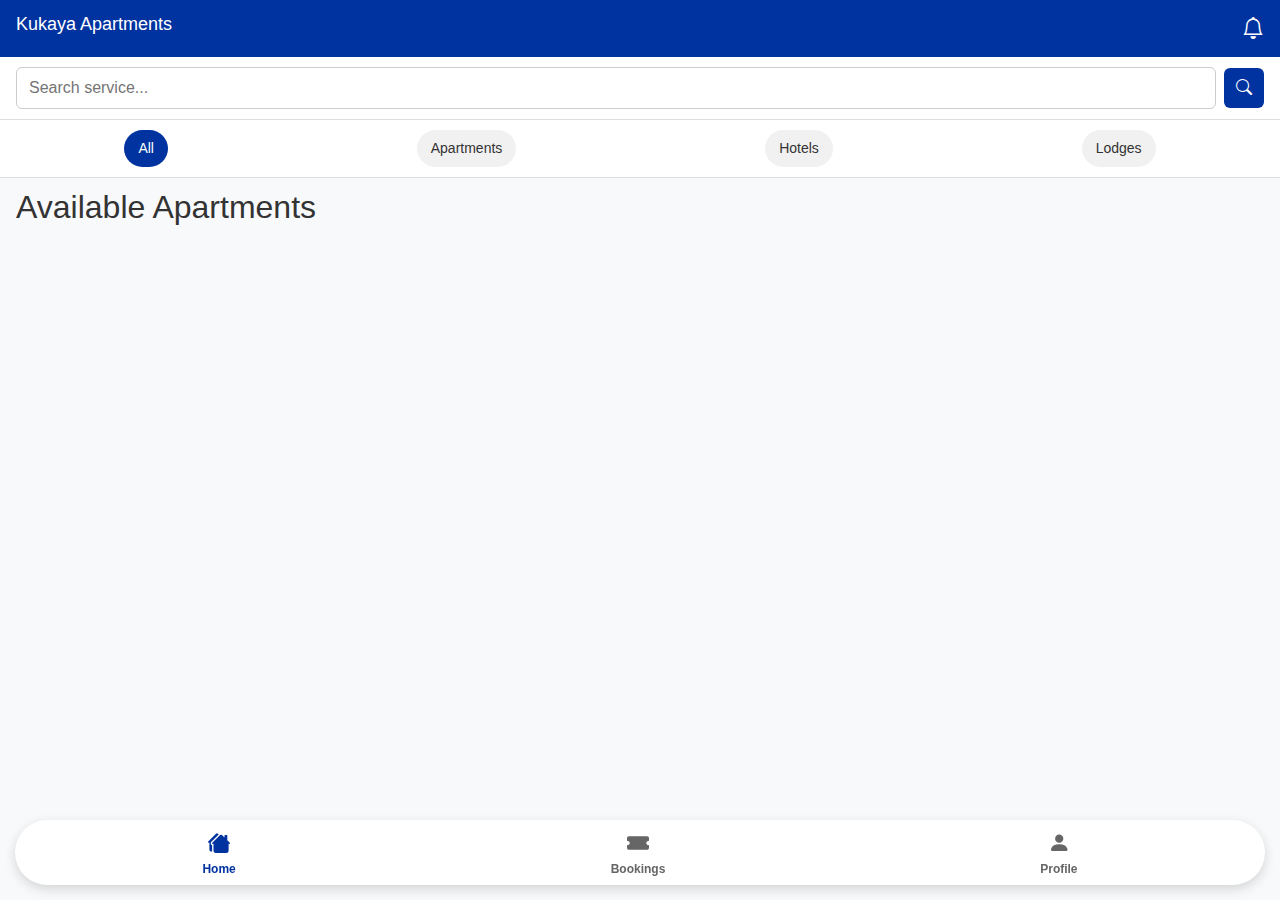
<file: pwa/c/apartment.html>
<!DOCTYPE html>
<html lang="en">
<head>
<meta charset="UTF-8">
<meta name="viewport" content="width=device-width, initial-scale=1.0">
<title>Kukaya Apartments — Dashboard</title>
<link rel="shortcut icon" href="../assets/icons/icon-192.jpg" type="image/x-icon">
<link rel="manifest" href="../manifest.json">
<!-- Vendor CSS Files -->
<link href="../vendor/bootstrap/css/bootstrap.min.css" rel="stylesheet">
<link href="../vendor/bootstrap-icons/bootstrap-icons.css" rel="stylesheet">
<link href="../vendor/aos/aos.css" rel="stylesheet">
<link href="../vendor/glightbox/css/glightbox.min.css" rel="stylesheet">
<link href="../vendor/swiper/swiper-bundle.min.css" rel="stylesheet">
<style>
/* ===== Reset ===== */
*, 
*::before, 
*::after { 
    box-sizing:border-box;
    margin:0;
    padding:0;
    font-family:Arial,sans-serif;
}

body {
    background:#f8f9fa;
    color:#333;
    padding-bottom:80px;
}

header {
    background:#0033a0;
    color:white;
    padding:12px 16px;
    display:flex;
    justify-content:space-between;
    align-items:center;
    position:sticky;
    top:0;z-index:10;
}

header h1 {
    font-size:18px;
}

header .icon-btn {
    background:none;
    border:none;
    color:white;
    font-size:22px;
    cursor:pointer;
}

.search-bar {
    padding:10px 16px;
    background:#fff;
    display:flex;
    gap:8px;
    align-items:center;
    border-bottom:1px solid #ddd;
}

.search-bar input {
    flex:1;
    padding:8px 12px;
    border-radius:6px;
    border:1px solid #ccc;
    outline:none;
}

.search-bar button {
    background:#0033a0;
    border:none;
    color:white;
    padding:8px 12px;
    border-radius:6px;
    cursor:pointer;
}

.categories-bar {
    display:flex;
    justify-content:space-around;
    background:#fff;
    padding:10px 0;
    border-bottom:1px solid #ddd;
}

.category-btn {
    background:#f1f1f1;
    border:none;
    border-radius:20px;
    padding:8px 14px;
    font-size:14px;
    color:#333;
    cursor:pointer;
    display:flex;
    align-items:center;
    gap:6px;
    transition:background 0.2s,color 0.2s;
}

.category-btn.active,
.category-btn:hover {
    background:#0033a0;
    color:white;
}

main {
    padding:10px 16px;
}

section {
    display:none;
}

section.active {
    display:block;
}

.apartments-list {
    display:grid;
    grid-template-columns:1fr;
    gap:12px;
    margin-top:12px;
}

.apartment-card {
    background:white;
    border-radius:10px;
    padding:12px;
    box-shadow:0 1px 6px rgba(0,0,0,0.1);
    display:flex;
    flex-direction:column;
    cursor:pointer;
    transition:transform 0.2s,box-shadow 0.2s;
}

.apartment-card:hover {
    transform:translateY(-3px);
    box-shadow:0 2px 8px rgba(0,0,0,0.15);
}

.apartment-card img {
    width:100%;
    height:160px;
    object-fit:cover;
    border-radius:8px;
    margin-bottom:8px;
}

.apartment-card h3 {
    font-size:16px;
    margin-bottom:4px;
}

.apartment-card p {
    font-size:14px;
    margin-bottom:4px;
}

.modal {
    display:none;
    position:fixed;
    inset:0;
    background:rgba(0,0,0,0.6);
    justify-content:center;
    align-items:center;
    z-index:1000;
}

.modal.active,
.modal.show {
    display:flex;
}

.modal-content {
    background:white;
    border-radius:10px;
    padding:16px;
    width:90%;
    max-height:90%;
    overflow-y:auto;
    animation:slideIn 0.3s ease;
}

@keyframes slideIn {
    from {
        transform:translateY(20px);
        opacity:0;
    }
    to {
        transform:translateY(0);
        opacity:1;
    }
}

.slider {
    position:relative;
    width:100%;
    overflow:hidden;
    border-radius:8px;
    margin-bottom:10px;
}

.slides {
    display:flex;
    transition:transform 0.4s ease-in-out;
}

.slides img {
    width:100%;
    height:220px;
    object-fit:cover;
    border-radius:8px;
}

.arrow {
    position:absolute;
    top:50%;
    transform:translateY(-50%);
    background:rgba(0,0,0,0.5);
    color:white;
    border:none;
    border-radius:50%;
    width:32px;
    height:32px;
    cursor:pointer;
    font-size:18px;
    display:flex;
    align-items:center;
    justify-content:center;
}

.arrow.left {
    left:8px;
}

.arrow.right {
    right:8px;
}

.dots {
    text-align:center;
    margin-top:6px;
}

.dot {
    height:8px;
    width:8px;
    margin:0 4px;
    background-color:#bbb;
    border-radius:50%;
    display:inline-block;
    transition:background-color 0.3s;
}

.dot.active {
    background-color:#0033a0;
}

.modal h3 {
    font-size:18px;
    margin-bottom:6px;
    color:#0033a0;
}

.modal p {
    font-size:14px;
    margin-bottom:8px;
}

.modal-buttons {
    display:flex;
    gap:8px;
    margin-top:10px;
}

.modal-buttons button {
    flex:1;
    border:none;
    border-radius:6px;
    padding:10px;
    cursor:pointer;
    font-size:14px;
}

.btn-close {
    background:#ccc;
    color:black;
}

.btn-book {
    background:#0033a0;
    color:white;
}

#booking-modal 
.modal-content form label {
    display:block;
    font-size:14px;
    margin-bottom:4px;
    color:#0033a0;
}

#booking-modal 
.modal-content form input,
#booking-modal 
.modal-content form textarea {
    width:100%;
    padding:8px;
    margin-bottom:10px;
    border:1px solid #ccc;
    border-radius:6px;
}

.rooms-control {
    display:flex;
    align-items:center;
    gap:8px;
}

.rooms-control input {
    appearance:none;
}

.rooms-control button {
    background:#0033a0;
    color:white;
    border:none;
    font-size:1.2rem;
    width:40px;
    height:40px;
    border-radius:6px;
    cursor:pointer;
}

@media(max-width:480px) {
    .modal-content {
        width:95%;
        padding:16px;
    }
    .rooms-control button {
        width:36px;
        height:36px;
    }
}

.booking-card {
    background:white;
    padding:12px;
    border-radius:10px;
    margin-bottom:10px;
    box-shadow:0 1px 4px rgba(0,0,0,0.1);
}

.booking-card p {
    font-size:14px;
    margin-bottom:4px;
}

.account-card {
  max-width: 320px;
  margin: 20px auto;
  padding: 20px;
  background: #fff;
  border-radius: 12px;
  box-shadow: 0 4px 12px rgba(0,0,0,0.1);
}

.account-card i.display-4 {
  font-size: 60px;
  color: var(--primary);
}

.account-card h5 {
  font-weight: 600;
  margin-bottom: 4px;
}

.account-card p {
  font-size: 14px;
  color: #666;
  margin-bottom: 4px;
}

.account-card .btn {
  width: 100%;
  border-radius: 8px;
  padding: 10px;
  font-size: 14px;
}


.logout-btn {
    background:#d9534f;
    color:white;
    width:100%;
    padding:10px;
    border:none;
    border-radius:6px;
    margin-top:10px;
    cursor:pointer;
}

/* Modern floating bottom nav */
.bottom-nav {
    position: fixed;
    bottom: 15px;
    left: 15px;
    width: calc(100% - 30px);
    height: 65px;
    background: #fff;
    box-shadow: 0 4px 12px rgba(0,0,0,0.15);
    border-radius: 35px;
    display: flex;
    justify-content: space-around;
    align-items: center;
    z-index: 15;
  }

  .bottom-nav button {
    background: none;
    border: none;
    display: flex;
    flex-direction: column;
    align-items: center;
    color: #666;
    font-size: 12px;
    cursor: pointer;
    transition: all 0.3s ease;
  }

  .bottom-nav button.active,
  .bottom-nav button:hover {
    color: #0033a0;
  }

  .bottom-nav i {
    font-size: 22px;
    margin-bottom: 2px;
  }

  .bottom-nav button:active i {
    transform: scale(1.2);
  }

  @media (max-width: 576px) {
    .bottom-nav {
      height: 60px;
      border-radius: 30px;
    }
    .bottom-nav button span {
      font-size: 11px;
    }
  }

.no-data {
    text-align:center;
    margin-top:20px;
    color:#666;
    font-size:14px;
}

/* Pagination Styles */
#pagination-container {
    display: flex;
    justify-content: center;
    gap: 6px;
    margin-top: 15px;
    flex-wrap: wrap;
}

#pagination-container button {
    background: #f1f1f1;
    border: none;
    color: #333;
    padding: 6px 12px;
    border-radius: 20px;
    cursor: pointer;
    font-size: 14px;
    transition: all 0.2s ease;
}

#pagination-container button:hover {
    background: #0033a0;
    color: white;
    transform: translateY(-2px);
}

#pagination-container button.active {
    background: #0033a0;
    color: white;
    font-weight: 600;
    transform: translateY(-2px);
}

#pagination-container button:disabled {
    background: #e0e0e0;
    color: #999;
    cursor: default;
    transform: none;
}


</style>
</head>
<body>

<header>
<h1>Kukaya Apartments</h1>
<button class="icon-btn" type="button" aria-label="Notifications"><i class="bi bi-bell"></i></button>
</header>

<div class="search-bar">
<input type="text" id="search-input" placeholder="Search service..." oninput="filterAndRenderApartments()">
<button title="filtering apartment" onclick="filterAndRenderApartments()"><i class="bi bi-search"></i></button>
</div>

<div class="categories-bar">
<button class="category-btn active" data-type="all"> All</button>
<button class="category-btn" data-type="apartment">Apartments</button>
<button class="category-btn" data-type="hotel">Hotels</button>
<button class="category-btn" data-type="lodge">Lodges</button>
</div>

<main>
<section id="home-section" class="active">
<h2>Available Apartments</h2>
<div id="owner-apartments" class="apartments-list"></div>
<div id="pagination-container" style="display:flex;justify-content:center;margin-top:12px;"></div>
</section>

<section id="bookings-section">
<h2>Bookings</h2>
<div id="bookings-list"></div>
</section>

<section id="account-section">
    <div class="account-card text-center mt-4">
      <i class="bi bi-person-circle display-4 text-primary mb-2"></i>
      <h5 id="account-name">Customer</h5>
      <p class="text-muted" id="account-role">Customer</p>
      <p class="text-muted" id="account-phone">+255 XXX XXX XXX</p>
      <button onclick="logout()" class="btn btn-outline-danger mt-3">
        <i class="bi bi-box-arrow-right"></i> Logout
      </button>
    </div>
  </section>
  
</main>

<!-- Apartment Modal -->
<div class="modal" id="apartment-modal" role="dialog" aria-modal="true">
<div class="modal-content" id="modal-content"></div>
</div>

<!-- Booking Modal -->
<div class="modal" id="booking-modal" role="dialog" aria-modal="true">
<div class="modal-content">
<h3>Book Apartment</h3>
<form id="booking-form" onsubmit="submitBooking(event)">
<input type="hidden" id="booking-apartment-id"/>
<label for="checkin">Check-in Date:</label>
<input type="date" id="checkin" required />
<label for="checkout">Check-out Date:</label>
<input type="date" id="checkout" required />
<label for="rooms">Number of Rooms:</label>
<div class="rooms-control">
<input type="number" id="rooms" min="1" value="1"/>
<button type="button" id="add-room">+</button>
</div>
<label for="notes">Additional Notes:</label>
<textarea id="notes" placeholder="Write any notes (optional)..."></textarea>
<div class="modal-buttons">
<button type="submit" class="btn-book">Submit Booking</button>
<button type="button" class="btn-close" onclick="closeBookingForm()">Cancel</button>
</div>
</form>
</div>
</div>

<div class="bottom-nav">
<button class="active" onclick="showSection('home', event)"><span><i class="bi bi-houses-fill"></i></span><strong>Home</strong></button>
<button onclick="showSection('bookings', event)"><span><i class="bi bi-ticket-fill"></i></span><strong>Bookings</strong></button>
<button onclick="showSection('account', event)"><span><i class="bi bi-person-fill"></i></span><strong>Profile</strong></button>
</div>

<script>
let apartmentsData=[],
selectedCategory='all',
currentUser=null,
currentSlide=0;

let currentPage = 1;
const itemsPerPage = 10;

function renderApartmentsPaginated(list) {
    const totalPages = Math.ceil(list.length / itemsPerPage);
    currentPage = Math.min(currentPage, totalPages) || 1; // Ensure currentPage is valid

    const start = (currentPage - 1) * itemsPerPage;
    const end = start + itemsPerPage;
    const paginatedList = list.slice(start, end);

    renderApartments(paginatedList);
    renderPaginationControls(totalPages);
}

function renderPaginationControls(totalPages) {
    const container = document.getElementById('pagination-container');
    if (totalPages <= 1) {
        container.innerHTML = '';
        return;
    }

    let html = '';

    // Previous button
    html += `<button onclick="goToPage(${currentPage-1})" ${currentPage===1?'disabled':''}>« Prev</button>`;

    for (let i = 1; i <= totalPages; i++) {
        html += `<button onclick="goToPage(${i})" class="${i===currentPage?'active':''}">${i}</button>`;
    }

    // Next button
    html += `<button onclick="goToPage(${currentPage+1})" ${currentPage===totalPages?'disabled':''}>Next »</button>`;

    container.innerHTML = html;
}

function goToPage(page) {
    currentPage = page;
    filterAndRenderApartments();
}


function getCookie(name){
    const c=document.cookie.split(';').map(c=>c.trim());
    for(const i of c)
        if(i.startsWith(name+'='))return i.split('=')[1];
    return null;
}

async function apiFetch(path,opts={}){
    const url=path.startsWith('http')?path:`http://${window.location.hostname}:8000/api${path}`;
    const headers=new Headers(opts.headers||{});
    headers.set('Accept','application/json');
    if(opts.body && !(opts.body instanceof FormData)) headers.set('Content-Type','application/json'); 
    const csrftoken=getCookie('csrftoken');
    if(csrftoken) headers.set('X-CSRFToken',csrftoken);

    const res=await fetch(url,{...opts,headers,credentials:'include'});
    if(res.status===401){
        alert('Login required');
        window.location.href='../index.html';
        return null;
    }

    const text=await res.text();
    try{
        return JSON.parse(text||'{}');
    }
    catch{
        return {ok:false,error:'Invalid JSON'};
    }
}

function escapeHTML(str=''){
    return String(str).replace(/[&<>"']/g,c=>({'&':'&amp;','<':'&lt;','>':'&gt;','"':'&quot;',"'":'&#39;'}[c]));
}

async function checkAuth(){
    const profile=await apiFetch('/auth/profile');
    if(!profile || !profile.ok || !profile.user){
        window.location.href='../index.html';
        return;
    } 
    currentUser=profile.user;
    document.getElementById('account-phone').textContent=currentUser.phone||'N/A';
    document.getElementById('account-role').textContent=currentUser.role||'User';
}

function showSection(section,e){
    document.querySelectorAll('section').forEach(s=>s.classList.remove('active'));
    document.getElementById(section+'-section').classList.add('active');
    document.querySelectorAll('.bottom-nav button').forEach(b=>b.classList.remove('active'));
    if(e)e.currentTarget.classList.add('active');
}

async function loadApartments(){
    const res=await apiFetch('/apartments/lists');
    if(!res||!res.ok){
        document.getElementById('owner-apartments').innerHTML=`<p class="no-data">Failed to load apartments.</p>`;
        apartmentsData=[];
        return;
    } 
    apartmentsData=res.apartments||[];
    filterAndRenderApartments();
}

function renderApartments(list){
    const container=document.getElementById('owner-apartments');
    if(!list||!list.length){
        container.innerHTML=`<p class="no-data">No apartments found.</p>`;
        return;
    } 
    container.innerHTML='';
    list.forEach(a=>{
        const card=document.createElement('div');
        card.className='apartment-card';
        card.tabIndex=0;
        card.dataset.apartmentId=a.id;
        card.dataset.price=a.price;
        card.dataset.name=a.name||'Unnamed';

        const img=document.createElement('img');
        img.alt=a.name||'Apartment';
        img.src=(a.images&&a.images.length)?a.images[0].image_url:'assets/images/no-image.jpg';
        card.appendChild(img);
        const h3=document.createElement('h3');
        h3.textContent=a.name||'Unnamed';
        card.appendChild(h3);

        const loc=document.createElement('p');
        loc.innerHTML=`<strong>Location:</strong> ${escapeHTML(a.location||'')}`;
        card.appendChild(loc);const price=document.createElement('p');
        price.innerHTML=`<strong>Price:</strong> Tzs. ${escapeHTML(a.price||'')}/=`;
        card.appendChild(price);

        const cat=document.createElement('p');
        cat.innerHTML=`<strong>Type:</strong> ${escapeHTML(a.category||'')}`;
        card.appendChild(cat);
        card.addEventListener('click',()=>openApartmentModal(a.id));
        container.appendChild(card);
    });
}

function filterAndRenderApartments(){
    const query=(document.getElementById('search-input').value||'').toLowerCase();
    const filtered=apartmentsData.filter(a=>{
        const matchesCategory=selectedCategory==='all'||(a.category||'').toLowerCase()===selectedCategory.toLowerCase();
        const matchesSearch=(a.name||'').toLowerCase().includes(query)||(a.location||'').toLowerCase().includes(query);
        return matchesCategory&&matchesSearch;
    });
    
    renderApartmentsPaginated(filtered);
}


document.querySelectorAll('.category-btn').forEach(btn=>btn.addEventListener('click',()=>{
    document.querySelectorAll('.category-btn').forEach(b=>b.classList.remove('active'));
    btn.classList.add('active');selectedCategory=btn.dataset.type;loadApartments();
}));

function openApartmentModal(id){
    const apt=apartmentsData.find(a=>a.id===id);
    if(!apt)
    return;
const modal=document.getElementById('apartment-modal');
const modalContent=document.getElementById('modal-content');
const images=(apt.images&&apt.images.length)?apt.images:[{image_url:'assets/images/no-image.jpg'}];
const slidesHTML=images.map(img=>`<img src="${escapeHTML(img.image_url)}" alt="${escapeHTML(apt.name||'')}">`).join('');
const dotsHTML=images.map((_,i)=>`<span class="dot ${i===0?'active':''}" data-index="${i}"></span>`).join('');
const offersHTML=apt.offers&&apt.offers.length?`<p><strong>Offers:</strong> ${escapeHTML(apt.offers.join(', '))}</p>`:'';

modalContent.innerHTML=`<div class="slider"><div class="slides">
    ${slidesHTML}
    </div><button class="arrow left" onclick="moveSlide(-1)">❮</button><button class="arrow right" onclick="moveSlide(1)">❯</button><div class="dots">
    ${dotsHTML}</div></div><h3>
    ${escapeHTML(apt.name||'')}</h3><p><strong>Location:</strong> 
    ${escapeHTML(apt.location||'')}</p><p><strong>Price:</strong> Tzs. 
    ${escapeHTML(apt.price||'')}/=</p><p>
    ${escapeHTML(apt.details||'No estimate distance')}</p>
    ${offersHTML}
    <div class="modal-buttons">
        <button class="btn-book" onclick="bookApartment(${apt.id})"><span> Book</span></button>
        <button class="btn-book" onclick="chatApartment(${apt.id})"><span><i class="bi bi-whatsapp"></i></span></button>
        <button class="btn-close" onclick="closeModal()">Close</button>
    </div>`;
    currentSlide=0;
    modal.classList.add('active');
    showSlide();}

function moveSlide(step){
    const slides=document.querySelectorAll('.slides img');
    if(!slides.length)
    return;

    currentSlide=(currentSlide+step+slides.length)%slides.length;
    showSlide();
}

function showSlide(){
    const slides=document.querySelector('.slides');
    const dots=document.querySelectorAll('.dot');
    if(!slides)
    return;
    
    slides.style.transform=`translateX(-${currentSlide*100}%)`;
    dots.forEach((d,i)=>d.classList.toggle('active',i===currentSlide));
}

function closeModal(){
    document.getElementById('apartment-modal').classList.remove('active');
}

// Booking
function bookApartment(id){
    openBookingForm(id);
}

function openBookingForm(id){
    const modal=document.getElementById('booking-modal');
    const form=document.getElementById('booking-form');
    const apartmentInput=document.getElementById('booking-apartment-id');
    modal.classList.add('show');
    apartmentInput.value=id;
    form.reset();document.getElementById('rooms').value='1';
    const apt=apartmentsData.find(a=>a.id===id);
    if(!apt)
    return;

    apartmentInput.setAttribute('data-price',apt.price);
    apartmentInput.setAttribute('data-name',apt.name);
}

function closeBookingForm(){
    const modal=document.getElementById('booking-modal');
    const form=document.getElementById('booking-form');
    modal.classList.remove('show');form.reset();
}

document.getElementById('add-room').addEventListener('click',()=>{
    const roomsInput=document.getElementById('rooms');
    const val=Math.max(1,parseInt(roomsInput.value||'1',10));
    roomsInput.value=val+1;
});

async function submitBooking(e){
    e.preventDefault();
    if(!currentUser){
        alert('Login required');
        window.location.href='../index.html';
        return;
    } 
    const apartmentInput=document.getElementById('booking-apartment-id');
    const price=parseFloat(apartmentInput.getAttribute('data-price'))||0;
    const name=apartmentInput.getAttribute('data-name')||'';
    const checkin=new Date(document.getElementById('checkin').value);
    const checkout=new Date(document.getElementById('checkout').value);
    const rooms=parseInt(document.getElementById('rooms').value||'1',10);
    
    let nights=1;
    if(checkout>checkin)nights=Math.ceil((checkout-checkin)/(1000*60*60*24));
    
    const totalCost=price*nights*rooms;
    const bookingData={
        apartmentId:apartmentInput.value,
        apartmentName:name,
        apartmentPrice:price,
        
        checkin:document.getElementById('checkin').value,
        checkout:document.getElementById('checkout').value,
        rooms:rooms,
        nights:nights,
        totalCost:totalCost,
        notes:document.getElementById('notes').value||''
    };
    sessionStorage.setItem('pendingBooking',JSON.stringify(bookingData));
    window.location.href='payment.html';
}

// Chat
function chatApartment(id){
    window.location.href='chat.html'
}

// Bookings & Account
async function loadBookings(){
    const res=await apiFetch('/bookings/history/');
    if(!res)
    return;

    const container=document.getElementById('bookings-list');
    if(!res.ok||!res.bookings||res.bookings.length===0){
        container.innerHTML=`<p class="no-data">No bookings found.</p>`;
        return;
    }
    container.innerHTML='';
    res.bookings.forEach(b=>{
        const card=document.createElement('div');
        card.className='booking-card';
        
        const title=document.createElement('p');
        title.innerHTML=`<strong>${escapeHTML(b.apartment_name||'')}</strong> - ${escapeHTML(b.location||'')}`;
        card.appendChild(title);
        
        const meta=document.createElement('p');
        meta.textContent=`Price: Tzs. ${b.price||''} | Status: ${b.status||''}`;
        card.appendChild(meta);
        
        const created=document.createElement('p');
        created.textContent=`Booked at: ${new Date(b.created_at).toLocaleString()}`;
        card.appendChild(created);container.appendChild(card);
    });
}

async function loadAccount() {
  try {
    const res = await fetch(`${API_BASE}/auth/profile/`, { credentials: "include" });
    const data = await res.json();
    if (data.user) {
      document.getElementById("account-name").textContent = data.user.name || "Owner";
      document.getElementById("account-phone").textContent = data.user.phone || "N/A";
      document.getElementById("account-role").textContent = data.user.role || "Owner";
    }
  } catch { }
}


async function logout(){
    try{
        await fetch(`http://${window.location.hostname}:8000/api/auth/logout/`,{
            method:'POST',
            credentials:'include',
            headers:{'Content-Type':'application/json','X-CSRFToken':getCookie('csrftoken')||''}
        })
        .catch(()=>null);
        sessionStorage.clear();
        localStorage.clear();

        document.cookie.split(";").forEach(c=>{
            document.cookie=c.split("=")[0]+'=;expires=Thu, 01 Jan 1970 00:00:00 UTC;path=/';
        });
        window.location.href='../index.html';
    }

    catch(e){
        console.error(e);
        alert('Failed logout. Clear browser data.');
        window.location.href='../index.html';
    }
}

// Init
(async()=>{
    await checkAuth();
    await loadApartments();
    await loadBookings();
    await loadAccount();
})();

</script>
</body>
</html>
</file>
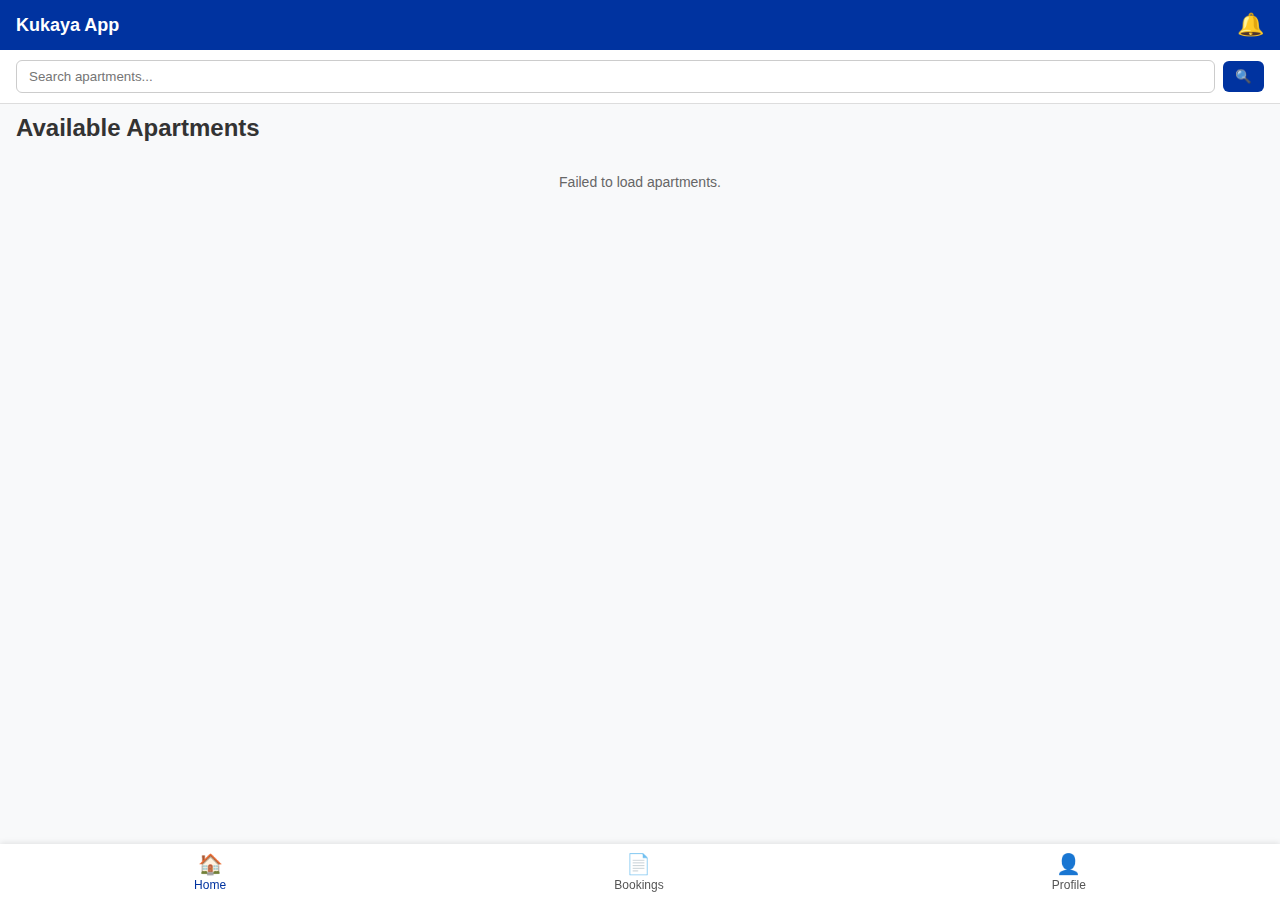
<file: pwa/c/damn.html>
<!DOCTYPE html>
<html lang="en">
<head>
  <meta charset="UTF-8" />
  <meta name="viewport" content="width=device-width, initial-scale=1.0" />
  <title>Customer Dashboard — Kukaya App</title>
  <link rel="icon" href="../assets/images/logo.png" />

  <style>
    /* ------------------- Reset ------------------- */
    * { box-sizing: border-box; margin: 0; padding: 0; font-family: Arial, sans-serif; }
    body { background-color: #f8f9fa; color: #333; padding-bottom: 80px; }

    /* ------------------- Header ------------------- */
    header { background-color: #0033a0; color: white; padding: 12px 16px; display: flex; justify-content: space-between; align-items: center; position: sticky; top: 0; z-index: 10; }
    header h1 { font-size: 18px; }
    header .icon-btn { background: none; border: none; color: white; font-size: 22px; cursor: pointer; }

    /* ------------------- Search ------------------- */
    .search-bar { padding: 10px 16px; background: #fff; display: flex; gap: 8px; align-items: center; border-bottom: 1px solid #ddd; }
    .search-bar input { flex: 1; padding: 8px 12px; border-radius: 6px; border: 1px solid #ccc; }
    .search-bar button { background: #0033a0; border: none; color: white; padding: 8px 12px; border-radius: 6px; cursor: pointer; }

    /* ------------------- Sections ------------------- */
    main { padding: 10px 16px; }
    section { display: none; }
    section.active { display: block; }

    /* ------------------- Apartment Cards ------------------- */
    .apartments-list { display: grid; grid-template-columns: 1fr; gap: 12px; margin-top: 12px; }
    .apartment-card { background: white; border-radius: 10px; padding: 12px; box-shadow: 0 1px 6px rgba(0,0,0,0.1); display: flex; flex-direction: column; }
    .apartment-card img { width: 100%; height: 160px; object-fit: cover; border-radius: 8px; margin-bottom: 8px; }
    .apartment-card h3 { font-size: 16px; margin-bottom: 4px; }
    .apartment-card p { font-size: 14px; margin-bottom: 4px; }
    .apartment-actions { display: flex; gap: 6px; margin-top: 6px; }
    .apartment-actions button { flex: 1; padding: 8px; border-radius: 6px; border: none; cursor: pointer; font-size: 14px; display: flex; align-items: center; justify-content: center; gap: 4px; }
    .btn-view { background: #4CAF50; color: white; }
    .btn-book { background: #0033a0; color: white; }
    .btn-chat { background: #f4a261; color: white; }

    /* ------------------- Booking Cards ------------------- */
    .booking-card { background: white; padding: 12px; border-radius: 10px; margin-bottom: 10px; box-shadow: 0 1px 4px rgba(0,0,0,0.1); }
    .booking-card p { font-size: 14px; margin-bottom: 4px; }

    /* ------------------- Account ------------------- */
    .account-section p { font-size: 14px; margin-bottom: 6px; }

    /* ------------------- Logout Button ------------------- */
    .logout-btn {
      background: #d9534f;
      color: white;
      width: 100%;
      padding: 10px;
      border: none;
      border-radius: 6px;
      margin-top: 10px;
      cursor: pointer;
    }

    /* ------------------- Bottom Navigation ------------------- */
    .bottom-nav { position: fixed; bottom: 0; left: 0; width: 100%; background: white; box-shadow: 0 -1px 6px rgba(0,0,0,0.1); display: flex; justify-content: space-around; padding: 8px 0; z-index: 10; }
    .bottom-nav button { background: none; border: none; display: flex; flex-direction: column; align-items: center; font-size: 12px; color: #555; cursor: pointer; }
    .bottom-nav button.active { color: #0033a0; }
    .bottom-nav button span { font-size: 20px; margin-bottom: 2px; }

    /* ------------------- No Data ------------------- */
    .no-data { text-align: center; margin-top: 20px; color: #666; font-size: 14px; }

    /* ------------------- Booking Modal ------------------- */
    .modal-overlay {
      position: fixed;
      top: 0; left: 0; width: 100%; height: 100%;
      background: rgba(0,0,0,0.5);
      display: none;
      align-items: center;
      justify-content: center;
      z-index: 20;
    }

    .modal {
      background: white;
      border-radius: 10px;
      width: 90%;
      max-width: 400px;
      padding: 16px;
      box-shadow: 0 4px 10px rgba(0,0,0,0.3);
    }

    .modal h3 { margin-bottom: 12px; text-align: center; color: #0033a0; }
    .modal form { display: flex; flex-direction: column; gap: 10px; }
    .modal input, .modal textarea {
      padding: 8px;
      border: 1px solid #ccc;
      border-radius: 6px;
      width: 100%;
    }
    .modal button {
      padding: 10px;
      border: none;
      border-radius: 6px;
      cursor: pointer;
      color: white;
      background: #0033a0;
    }
    .modal .close-btn {
      background: #d9534f;
    }

  </style>
</head>
<body>

  <!-- ------------------- Header ------------------- -->
  <header>
    <h1>Kukaya App</h1>
    <button class="icon-btn" onclick="alert('Notifications coming soon!')">🔔</button>
  </header>

  <!-- ------------------- Search Bar ------------------- -->
  <div class="search-bar">
    <input type="text" id="search-input" placeholder="Search apartments..." oninput="filterApartments()">
    <button onclick="filterApartments()">🔍</button>
  </div>

  <main>
    <!-- Home / Apartments -->
    <section id="home-section" class="active">
      <h2>Available Apartments</h2>
      <div id="owner-apartments" class="apartments-list"></div>
    </section>

    <!-- Bookings -->
    <section id="bookings-section">
      <h2>Bookings</h2>
      <div id="bookings-list"></div>
    </section>

    <!-- Account -->
    <section id="account-section">
      <h2>Account</h2>
      <div class="account-section">
        <p><strong>Phone:</strong> <span id="account-phone"></span></p>
        <p><strong>Role:</strong> <span id="account-role"></span></p>
        <button onclick="logout()" class="logout-btn">Logout</button>
      </div>
    </section>
  </main>

  <!-- ------------------- Booking Modal ------------------- -->
  <div id="booking-modal" class="modal-overlay">
    <div class="modal">
      <h3>Book Apartment</h3>
      <form id="booking-form" onsubmit="submitBooking(event)">
        <input type="hidden" id="booking-apartment-id" />
        <label>Check-in Date</label>
        <input type="date" id="checkin" required />
        <label>Check-out Date</label>
        <input type="date" id="checkout" required />
        <label>Additional Notes</label>
        <textarea id="notes" rows="3" placeholder="Any extra requests?"></textarea>
        <button type="submit">Submit Booking</button>
        <button type="button" class="close-btn" onclick="closeBookingForm()">Cancel</button>
      </form>
    </div>
  </div>

  <!-- ------------------- Bottom Navigation ------------------- -->
  <div class="bottom-nav">
    <button class="active" onclick="showSection('home', event)"><span>🏠</span>Home</button>
    <button onclick="showSection('bookings', event)"><span>📄</span>Bookings</button>
    <button onclick="showSection('account', event)"><span>👤</span>Profile</button>
  </div>

  <script>
    const csrftoken = getCookie("csrftoken");
    let apartmentsData = [];

    function getCookie(name) {
      let cookieValue = null;
      if (document.cookie && document.cookie !== "") {
        document.cookie.split(";").forEach(cookie => {
          cookie = cookie.trim();
          if (cookie.startsWith(name + "=")) cookieValue = decodeURIComponent(cookie.substring(name.length + 1));
        });
      }
      return cookieValue;
    }

    // ------------------- Navigation -------------------
    function showSection(section, event) {
      document.querySelectorAll('section').forEach(s => s.classList.remove('active'));
      document.getElementById(section + '-section').classList.add('active');
      document.querySelectorAll('.bottom-nav button').forEach(b => b.classList.remove('active'));
      if(event) event.currentTarget.classList.add('active');
    }

    // ------------------- Apartments -------------------
    async function loadOwnerApartments() {
      try {
        const res = await fetch(`http://${window.location.hostname}:8000/api/apartments/owner/`, { credentials: "include" });
        const data = await res.json();
        const container = document.getElementById("owner-apartments");
        if (!data.ok || !data.apartments || data.apartments.length === 0) {
          container.innerHTML = `<p class="no-data">No apartments found.</p>`;
          return;
        }
        apartmentsData = data.apartments;
        renderApartments(apartmentsData);
      } catch (err) {
        console.error(err);
        document.getElementById("owner-apartments").innerHTML = `<p class="no-data">Failed to load apartments.</p>`;
      }
    }

    function renderApartments(list) {
      const container = document.getElementById("owner-apartments");
      container.innerHTML = list.map(a => `
        <div class="apartment-card">
          ${a.images?.length ? `<img src="${a.images[0].image_url}" alt="${a.name}">` : `<img src="assets/images/no-image.jpg" alt="No image">`}
          <h3>${a.name}</h3>
          <p><strong>Location:</strong> ${a.location}</p>
          <p><strong>Price:</strong> Tzs. ${a.price}/=</p>
          <p>${a.details || ''}</p>
          <div class="apartment-actions">
            <button class="btn-view" onclick="viewDetails(${a.id})">👁️ View</button>
            <button class="btn-book" onclick="openBookingForm(${a.id})">📄 Book</button>
            <button class="btn-chat" onclick="chat(${a.id})">💬 Chat</button>
          </div>
        </div>`).join('');
    }

    function filterApartments() {
      const q = document.getElementById("search-input").value.toLowerCase();
      renderApartments(apartmentsData.filter(a => a.name.toLowerCase().includes(q) || a.location.toLowerCase().includes(q)));
    }

    // ------------------- Booking Modal Logic -------------------
    function openBookingForm(id) {
      document.getElementById("booking-modal").style.display = "flex";
      document.getElementById("booking-apartment-id").value = id;
    }
    function closeBookingForm() {
      document.getElementById("booking-modal").style.display = "none";
      document.getElementById("booking-form").reset();
    }

    async function submitBooking(e) {
      e.preventDefault();
      const id = document.getElementById("booking-apartment-id").value;
      const payload = {
        apartment: id, // ✅ Django expects this
        checkin: document.getElementById("checkin").value,
        checkout: document.getElementById("checkout").value,
        notes: document.getElementById("notes").value
      };

      try {
        const res = await fetch(`http://${window.location.hostname}:8000/api/bookings/add/`, {
          method: "POST",
          headers: { "Content-Type": "application/json", "X-CSRFToken": csrftoken },
          credentials: "include",
          body: JSON.stringify(payload)
        });
        const data = await res.json();
        alert(data.message || "Booking submitted!");
        closeBookingForm();
        loadBookings();
      } catch (err) {
        console.error(err);
        alert("Failed to submit booking.");
      }
    }

    // ------------------- Other -------------------
    function viewDetails(id) { alert("View details for apartment ID " + id); }
    function chat(id) { alert("Chat with owner for apartment ID " + id); }

    async function loadBookings() {
      try {
        const res = await fetch(`http://${window.location.hostname}:8000/api/bookings/history/`, { credentials: "include" });
        const data = await res.json();
        const c = document.getElementById("bookings-list");
        if (!data.ok || !data.bookings?.length) return c.innerHTML = `<p class="no-data">No bookings found.</p>`;
        c.innerHTML = data.bookings.map(b => `
          <div class="booking-card">
            <p><strong>${b.apartment_name}</strong> - ${b.location}</p>
            <p>Price: Tzs ${b.price} | Status: ${b.status}</p>
            <p>Booked at: ${new Date(b.created_at).toLocaleString()}</p>
          </div>`).join('');
      } catch (err) {
        console.error(err);
      }
    }

    async function loadAccount() {
      try {
        const res = await fetch(`http://${window.location.hostname}:8000/api/auth/profile/`, { credentials: "include" });
        const data = await res.json();
        if (!data.ok) return;
        document.getElementById("account-phone").textContent = data.user.phone;
        document.getElementById("account-role").textContent = data.user.role;
      } catch(err) { console.error(err); }
    }

    function logout() { window.location.href = "../login.html"; }

    // ------------------- Init -------------------
    loadOwnerApartments();
    loadBookings();
    loadAccount();

  </script>
</body>
</html>
</file>
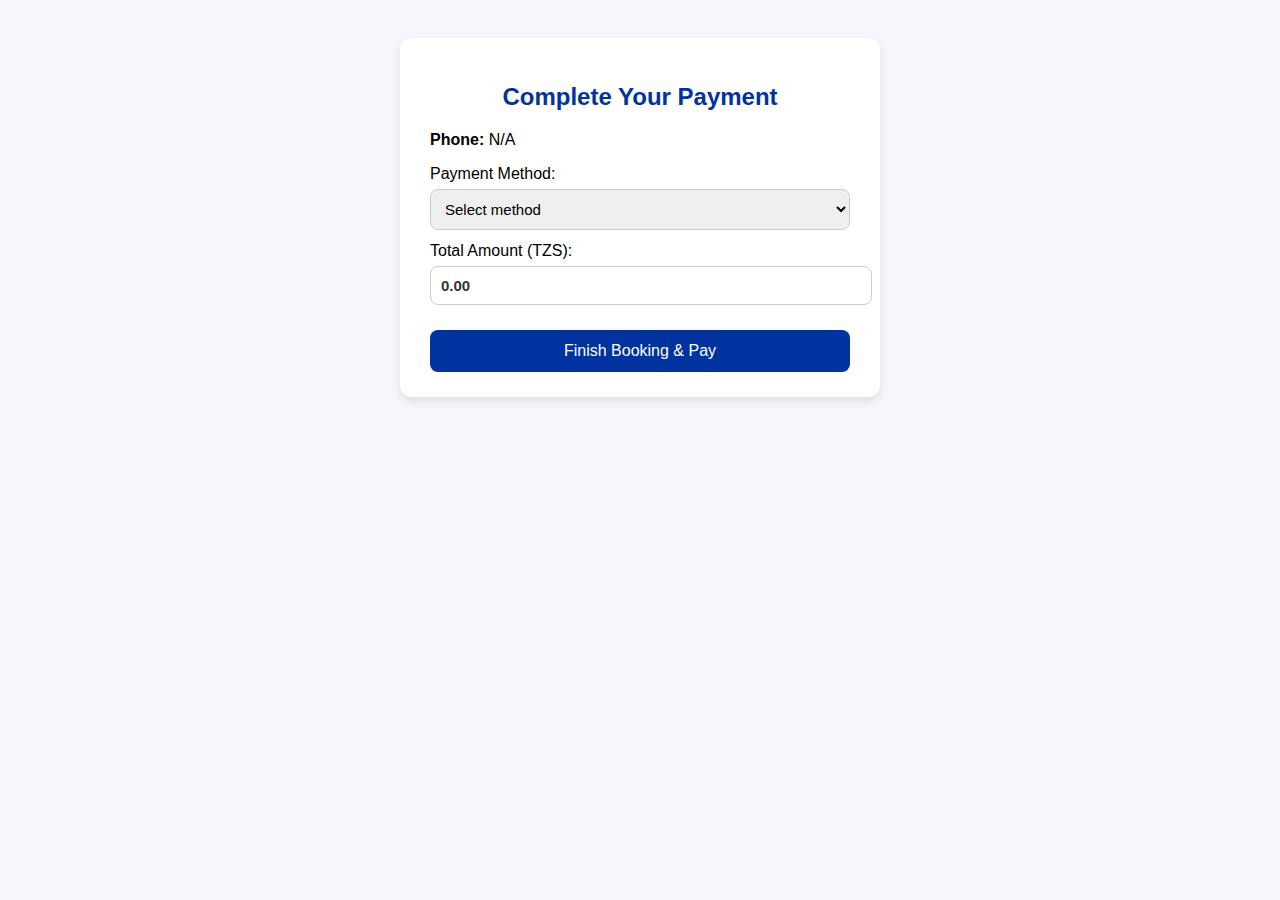
<file: pwa/c/payment.html>
<!DOCTYPE html>
<html lang="en">
<head>
<meta charset="UTF-8">
<meta name="viewport" content="width=device-width, initial-scale=1.0">
<title>Payment | Kukaya Apartments</title>
<style>
  body {
    font-family: 'Segoe UI', Arial, sans-serif;
    padding: 30px;
    background: #f5f7fa;
    display: flex;
    justify-content: center;
  }

  .container {
    width: 100%;
    max-width: 420px;
    background: #fff;
    padding: 25px 30px;
    border-radius: 12px;
    box-shadow: 0 4px 10px rgba(0,0,0,0.1);
  }

  h2 {
    text-align: center;
    color: #0033a0;
    margin-bottom: 20px;
  }

  label {
    display: block;
    font-weight: 500;
    margin-top: 12px;
  }

  input[type="text"],
  input[type="number"],
  select {
    width: 100%;
    padding: 10px;
    margin-top: 6px;
    border: 1px solid #ccc;
    border-radius: 8px;
    font-size: 15px;
  }

  .mobile-options {
    margin-top: 8px;
    padding: 10px;
    border: 1px solid #ddd;
    border-radius: 8px;
    background: #fafafa;
    display: none;
  }

  .mobile-options label {
    display: flex;
    align-items: center;
    gap: 8px;
    font-weight: normal;
    margin-top: 6px;
  }

  button {
    margin-top: 25px;
    width: 100%;
    padding: 12px;
    font-size: 16px;
    background: #0033a0;
    color: white;
    border: none;
    border-radius: 8px;
    cursor: pointer;
    transition: 0.3s;
  }

  button:hover {
    background: #00267a;
  }

  .amount {
    font-weight: bold;
    color: #333;
  }
</style>
</head>
<body>

<div class="container">
  <h2>Complete Your Payment</h2>
  <p><strong>Phone:</strong> <span id="user-phone"></span></p>

  <form id="payment-form">
    <label>Payment Method:</label>
    <select id="payment-method" required title="Select a payment method">
      <option value="">Select method</option>
      <option value="Mobile">Mobile Payment</option>
      <option value="Bank">Bank Transfer</option>
    </select>

    <!-- Mobile Payment Options -->
    <div id="mobile-options" class="mobile-options">
      <label><input type="radio" name="mobile-operator" value="Mpesa"> M-Pesa</label>
      <label><input type="radio" name="mobile-operator" value="TigoPesa"> Tigo Pesa</label>
      <label><input type="radio" name="mobile-operator" value="AirtelMoney"> Airtel Money</label>
      <label><input type="radio" name="mobile-operator" value="Halopesa"> HaloPesa</label>
    </div>

    <!-- Bank Options -->
    <div id="bank-options" class="mobile-options">
      <label>Choose Bank:</label>
      <select id="bank-name">
        <option value="">Select your bank</option>
        <option value="NMB">NMB Bank</option>
        <option value="CRDB">CRDB Bank</option>
        <option value="NBC">NBC Bank</option>
      </select>
    </div>

    <label>Total Amount (TZS):</label>
    <input type="number" id="payment-amount" readonly class="amount" title="Payment Amount" placeholder="Enter amount" />

    <button type="submit">Finish Booking & Pay</button>
  </form>
</div>

<script>
const API_BASE = `http://${window.location.hostname}:8000/api`;
const bookingData = JSON.parse(sessionStorage.getItem('pendingBooking') || '{}');
const userPhone = sessionStorage.getItem('userPhone') || 'N/A';
document.getElementById('user-phone').textContent = userPhone;

// Auto-calculate amount
function calculateTotal() {
  const price = parseFloat(bookingData.price_per_night || bookingData.cost || 0);
  const days = parseInt(bookingData.days || bookingData.nights || 1);
  const total = price * days;
  document.getElementById('payment-amount').value = total.toFixed(2);
}
calculateTotal();

// Payment method change handler
const methodSelect = document.getElementById('payment-method');
methodSelect.addEventListener('change', () => {
  document.getElementById('mobile-options').style.display =
    methodSelect.value === 'Mobile' ? 'block' : 'none';
  document.getElementById('bank-options').style.display =
    methodSelect.value === 'Bank' ? 'block' : 'none';
});

// CSRF helper
function getCookie(name) {
  const cookies = document.cookie ? document.cookie.split('; ') : [];
  for (const c of cookies) {
    const [k, ...v] = c.split('=');
    if (k === name) return decodeURIComponent(v.join('='));
  }
  return null;
}

async function apiFetch(path, opts={}) {
  const url = path.startsWith('http') ? path : `${API_BASE}${path}`;
  const headers = new Headers(opts.headers || {});
  headers.set('Accept','application/json');
  if (opts.body && !(opts.body instanceof FormData)) headers.set('Content-Type','application/json');
  const csrftoken = getCookie('csrftoken');
  if (csrftoken) headers.set('X-CSRFToken', csrftoken);
  const res = await fetch(url, {...opts, headers, credentials:'include'});
  const text = await res.text();
  try { return JSON.parse(text||'{}'); } catch { return {ok:false,error:text}; }
}

document.getElementById('payment-form').addEventListener('submit', async (e) => {
  e.preventDefault();

  const method = document.getElementById('payment-method').value;
  let provider = null;

  if (method === 'Mobile') {
    const checked = document.querySelector('input[name="mobile-operator"]:checked');
    if (!checked) return alert('Please select a mobile operator');
    provider = checked.value;
  } else if (method === 'Bank') {
    const bank = document.getElementById('bank-name').value;
    if (!bank) return alert('Please select a bank');
    provider = bank;
  } else {
    return alert('Select a payment method');
  }

  const amount = parseFloat(document.getElementById('payment-amount').value);

  const payload = {
    booking: bookingData,
    payment: { method, provider, amount }
  };

  const res = await apiFetch('/bookings/complete-payment/', {
    method: 'POST',
    body: JSON.stringify(payload)
  });

  if (res && res.ok) {
    alert('Booking and payment successful!');
    sessionStorage.removeItem('pendingBooking');
    window.location.href = 'dashboard.html';
  } else {
    alert(res.error || 'Payment failed.');
  }
});
</script>
</body>
</html>
</file>
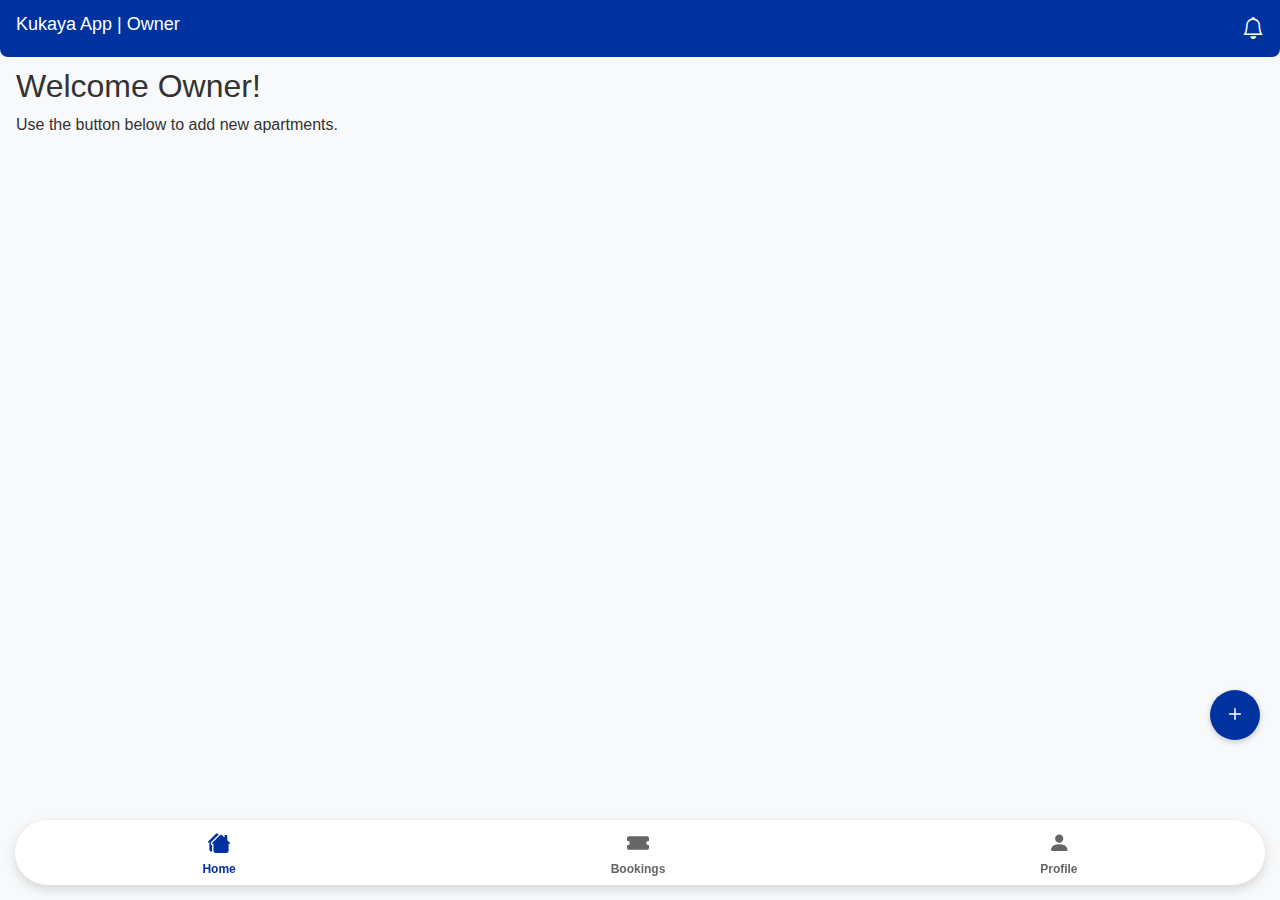
<file: pwa/o/add-apartment.html>
<!DOCTYPE html>
<html lang="en">
<head>
<meta charset="UTF-8" />
<meta name="viewport" content="width=device-width, initial-scale=1.0" />
<title>Add Apartment — Owner Dashboard</title>
<link rel="shortcut icon" href="../../favicon.ico" type="image/x-icon">

<!-- Vendor CSS Files -->
<link href="../vendor/bootstrap/css/bootstrap.min.css" rel="stylesheet">
<link href="../vendor/bootstrap-icons/bootstrap-icons.css" rel="stylesheet">
<link href="../vendor/aos/aos.css" rel="stylesheet">
<link href="../vendor/glightbox/css/glightbox.min.css" rel="stylesheet">
<link href="../vendor/swiper/swiper-bundle.min.css" rel="stylesheet">

<style>
* { 
  box-sizing: border-box; 
  margin: 0; 
  padding: 0; 
  font-family: Arial, sans-serif; 
}
body { 
  background-color: #f8f9fa; 
  color: #333; 
  padding-bottom: 100px; 
}
header { 
  background-color: #0033a0; 
  color: white; 
  padding: 12px 16px; 
  display: flex;
  justify-content: space-between; 
  align-items: center; 
  position: sticky; 
  top: 0; 
  z-index: 10; 
  border-radius: 0 0 8px 8px; 
}
header h1 { 
  font-size: 18px; 
}
header .icon-btn { 
  background: none; 
  border: none; 
  color: white; 
  font-size: 22px; 
  cursor: pointer; 
}
main { 
  padding: 10px 16px; 
}
section { 
  display: none; 
}
section.active { 
  display: block; 
}
.apartment-form { 
  background: white; 
  padding: 16px; 
  border-radius: 10px; 
  box-shadow: 0 1px 6px rgba(0,0,0,0.1);
  margin-top: 16px; 
  display: flex; 
  flex-direction: column; 
  gap: 12px; 
}
.apartment-form label { 
  font-weight: bold; 
  margin-top: 8px; 
}
.apartment-form input, 
.apartment-form textarea, 
.apartment-form select {
  padding: 10px; 
  border: 1px solid #ccc; 
  border-radius: 6px; 
  width: 100%; 
}
.apartment-form button {
  background-color: #0033a0; 
  color: white; 
  padding: 12px; 
  border: none;
  border-radius: 6px; 
  cursor: pointer; 
  font-size: 16px; 
}
.inline-options label, 
.inline-options-wrap label {
  display: inline-flex; 
  align-items: center; 
  margin-right: 12px; 
  margin-bottom: 6px; 
  cursor: pointer; 
}
.inline-options input, 
.inline-options-wrap input { 
  margin-right: 4px; 
}

/* Modern floating bottom nav */
.bottom-nav {
    position: fixed;
    bottom: 15px;
    left: 15px;
    width: calc(100% - 30px);
    height: 65px;
    background: #fff;
    box-shadow: 0 4px 12px rgba(0,0,0,0.15);
    border-radius: 35px;
    display: flex;
    justify-content: space-around;
    align-items: center;
    z-index: 15;
  }

  .bottom-nav button {
    background: none;
    border: none;
    display: flex;
    flex-direction: column;
    align-items: center;
    color: #666;
    font-size: 12px;
    cursor: pointer;
    transition: all 0.3s ease;
  }

  .bottom-nav button.active,
  .bottom-nav button:hover {
    color: #0033a0;
  }

  .bottom-nav i {
    font-size: 22px;
    margin-bottom: 2px;
  }

  .bottom-nav button:active i {
    transform: scale(1.2);
  }

  @media (max-width: 576px) {
    .bottom-nav {
      height: 60px;
      border-radius: 30px;
    }
    .bottom-nav button span {
      font-size: 11px;
    }
  }

.floating-add { 
  position: fixed; 
  bottom: 160px; 
  right: 20px; 
  background: #0033a0; 
  color: white;
  font-size: 24px; 
  width: 50px; 
  height: 50px; 
  border-radius: 50%;
  display: flex; 
  align-items: center; 
  justify-content: center; 
  cursor: pointer;
  box-shadow: 0 2px 6px rgba(0,0,0,0.2); 
  z-index: 20; }
</style>
</head>
<body>

<header>
  <h1>Kukaya App | Owner</h1>
  <button title="Notifications" class="icon-btn" onclick="alert('Notifications coming soon!')"><span><i class="bi bi-bell"></i></span></button>
</header>

<main>
<section id="home-section" class="active">
  <h2>Welcome Owner!</h2>
  <p>Use the button below to add new apartments.</p>
</section>

<section id="add-section">
  <h2>Add New Property</h2>
  <form id="addApartmentForm" class="apartment-form">
    <input name="name" placeholder="Property Name" required />
    <input name="location" placeholder="Location" required />

    <label>Price Type:</label>
    <div class="inline-options">
      <label><input type="radio" name="price_type" value="night" required> Night</label>
      <label><input type="radio" name="price_type" value="month" required> Month</label>
    </div>
    <input name="price_amount" type="number" placeholder="Enter Amount" required />

    <label>Category:</label>
    <select name="category" id="category" required>
      <option value="">Select Category</option>
      <option value="apartment">Apartment</option>
      <option value="hotel">Hotel</option>
      <option value="lodge">Lodge</option>
      <option value="office">Office</option>
    </select>

    <label>Mode of Premise:</label>
    <select name="service_type" id="service_type" required>
      <option value="">Select Mode</option>
    </select>

    <div id="dynamic-fields"></div>

    <label>Nearby Landmark(s):</label>
    <input name="nearby_locations" placeholder="Comma-separated nearby landmarks" />

    <label>Distance Estimation:</label>
    <input name="details" placeholder="Distance from Known Points" />

    <label>Room Type:</label>
    <select name="room_nature" required>
      <option value="">Select Room Type:</option>
      <option value="self-contained">Self-contained:</option>
      <option value="single">Single</option>
      <option value="master">Master</option>
      <option value="studio">Studio</option>
    </select>

    <label>Other Offers:</label>
    <div class="inline-options-wrap">
      <label><input type="checkbox" name="offers" value="wifi"> WiFi</label>
      <label><input type="checkbox" name="offers" value="breakfast"> Breakfast</label>
      <label><input type="checkbox" name="offers" value="fence"> Fence</label>
      <label><input type="checkbox" name="offers" value="cctv"> CCTV</label>
      <label><input type="checkbox" name="offers" value="tv"> TV</label>
      <label><input type="checkbox" name="offers" value="parking"> Parking</label>
      <label><input type="checkbox" name="offers" value="kitchen"> Kitchen</label>
      <label><input type="checkbox" name="offers" value="washing_machine"> Laundry</label>
      <label><input type="checkbox" name="offers" value="ac"> AC</label>
      <label><input type="checkbox" name="offers" value="coffee_dispenser"> Coffee</label>
      <label><input type="checkbox" name="offers" value="cooking_vessel"> Cooking</label>
      <label><input type="checkbox" name="offers" value="fridge"> Fridge</label>
      <label><input type="checkbox" name="offers" value="fridge"> Elevator</label>
      <label><input type="checkbox" name="offers" value="fridge"> Generator</label>
      <label><input type="checkbox" name="offers" value="other"> Other</label>
    </div>

    <label>Upload up to 5 images:</label>
    <input type="file" name="images" accept="image/*" multiple />

    <button type="submit">Add Property</button>
  </form>
</section>
</main>

<div class="floating-add" onclick="showSection('add')"><i class="bi bi-plus"></i></div>

<!-- Bottom Navigation -->
<div class="bottom-nav">
  <button class="active" onclick="window.location.href='dashboard.html'"><span><i class="bi bi-houses-fill"></i></span><strong>Home</strong></button>
  <button onclick="window.location.href='list-booking.html'"><span><i class="bi bi-ticket-fill"></i></span><strong>Bookings</strong></button>
  <button onclick="showSection('account', event)"><span><i class="bi bi-person-fill"></i></span><strong>Profile</strong></button>
</div>

<script>
const csrftoken = getCookie("csrftoken");
function getCookie(name) {
  let cookieValue = null;
  if(document.cookie && document.cookie !== ""){
    document.cookie.split(";").forEach(cookie=>{
      cookie=cookie.trim();
      if(cookie.startsWith(name+"=")) cookieValue=decodeURIComponent(cookie.substring(name.length+1));
    });
  }
  return cookieValue;
}

function showSection(section, event){
  document.querySelectorAll('section').forEach(s=>s.classList.remove('active'));
  document.getElementById(section+'-section').classList.add('active');
  if(event) document.querySelectorAll('.bottom-nav button').forEach(b=>b.classList.remove('active'));
  if(event) event.currentTarget.classList.add('active');
}

// Category & Modes
const categoryModes={
  apartment:["standalone","highrise"],
  hotel:["standalone","highrise"],
  lodge:["standalone","highrise"],
  office:["standalone","highrise"]
};

// Dynamic fields HTML
const dynamicFieldsHTML={
  apartment:`
    <div id="standalone-fields">
      
      
      <input name="num_rooms" type="number" placeholder="Number of Rooms" />
    </div>
    <div id="highrise-fields">
      
      
      <input name="num_floors" type="number" placeholder="Number of Floors" />
      <input name="rooms_per_floor" placeholder="Number of Rooms" />
    </div>
  `,
  hotel:`
    <div id="standalone-fields">
      
      
      <input name="num_rooms" type="number" placeholder="Number of Rooms" />
    </div>
    <div id="highrise-fields">
      
      <input name="num_floors" type="number" placeholder="Number of Floors" />
      <input name="rooms_per_floor" placeholder="Number of Rooms" />
    </div>
  `,
  lodge:`
    <div id="standalone-fields">
      
      <input name="num_rooms" type="number" placeholder="Number of Rooms" />
    </div>
    <div id="highrise-fields">
      
      <input name="num_floors" type="number" placeholder="Number of Floors" />
      <input name="rooms_per_floor" placeholder="Number of Rooms" />
    </div>
  `
  ,
  office:`
    <div id="standalone-fields">
      
      
      <input name="num_rooms" type="number" placeholder="Number of Rooms" />
      <input name="office_size" type="text" placeholder="Squre Metres" />
    </div>
    <div id="highrise-fields">
      
      <input name="num_floors" type="number" placeholder="Number of Floors" />
      <input name="rooms_per_floor" placeholder="Number of Offices" />
      <input name="office_size" type="text" placeholder="Squre Metres" />
    </div>
  `
};

// Populate service type based on category
document.getElementById("category").addEventListener("change",e=>{
  const cat=e.target.value;
  const modeSelect=document.getElementById("service_type");
  const dynamicDiv=document.getElementById("dynamic-fields");
  modeSelect.innerHTML='<option value="">Select Mode</option>';
  if(categoryModes[cat]) categoryModes[cat].forEach(mode=>{
    const opt=document.createElement("option");
    opt.value=mode;
    opt.textContent=mode.charAt(0).toUpperCase()+mode.slice(1);
    modeSelect.appendChild(opt);
  });
  dynamicDiv.innerHTML=dynamicFieldsHTML[cat]||"";
  dynamicDiv.querySelectorAll("div").forEach(d=>d.style.display="none");
});

document.getElementById("service_type").addEventListener("change",e=>{
  const mode=e.target.value;
  const dynamicDiv=document.getElementById("dynamic-fields");
  dynamicDiv.querySelectorAll("div").forEach(d=>d.style.display="none");
  const divToShow=dynamicDiv.querySelector("#"+mode+"-fields");
  if(divToShow) divToShow.style.display="block";
});

// Form submission
document.getElementById("addApartmentForm").addEventListener("submit",async e=>{
  e.preventDefault();
  const form=e.target;

  const formData={
    name: form.name.value.trim(),
    location: form.location.value.trim(),
    service_type: form.service_type.value,
    price_type: document.querySelector('input[name="price_type"]:checked')?.value||"",
    price_amount: parseFloat(form.price_amount.value)||0,
    room_nature: form.room_nature.value,
    category: form.category.value,
    nearby_locations: form.nearby_locations.value||"",
    details: form.details.value.trim(),
    offers:Array.from(document.querySelectorAll('input[name="offers"]:checked')).map(o=>o.value),
    dynamic_fields:{},
    images:[]
  };

  // Collect ONLY visible inputs
const dynamicData = {};
form.querySelectorAll('#dynamic-fields div').forEach(div => {
  if(div.style.display !== 'none') {
    div.querySelectorAll('input').forEach(input => {
      if(input.value.trim() !== '') {
        dynamicData[input.name] = input.type === 'number' ? parseInt(input.value) : input.value.trim();
      }
    });
  }
});
formData.dynamic_fields = dynamicData;


  // Images
  const files=form.querySelector('input[name="images"]').files;
  for(let i=0;i<files.length;i++){
    formData.images.push(await toBase64(files[i]));
  }

  try{
    const res=await fetch(`http://${window.location.hostname}:8000/api/apartments/add/`,{
      method:"POST",
      credentials:"include",
      headers:{"Content-Type":"application/json","X-CSRFToken":csrftoken},
      body:JSON.stringify(formData)
    });
    const data=await res.json();
    if(res.ok){
      alert("Property added successfully!");
      form.reset();
      document.getElementById("dynamic-fields").innerHTML="";
      showSection('home');
    } else{
      console.error(data);
      alert("Error: "+JSON.stringify(data));
    }
  }catch(err){
    console.error(err);
    alert("Network or server error.");
  }
});

function toBase64(file){
  return new Promise((resolve,reject)=>{
    const reader=new FileReader();
    reader.readAsDataURL(file);
    reader.onload=()=>resolve(reader.result);
    reader.onerror=error=>reject(error);
  });
}

function logout() { window.location.href = "../index.html"; }

</script>
</body>
</html>
</file>
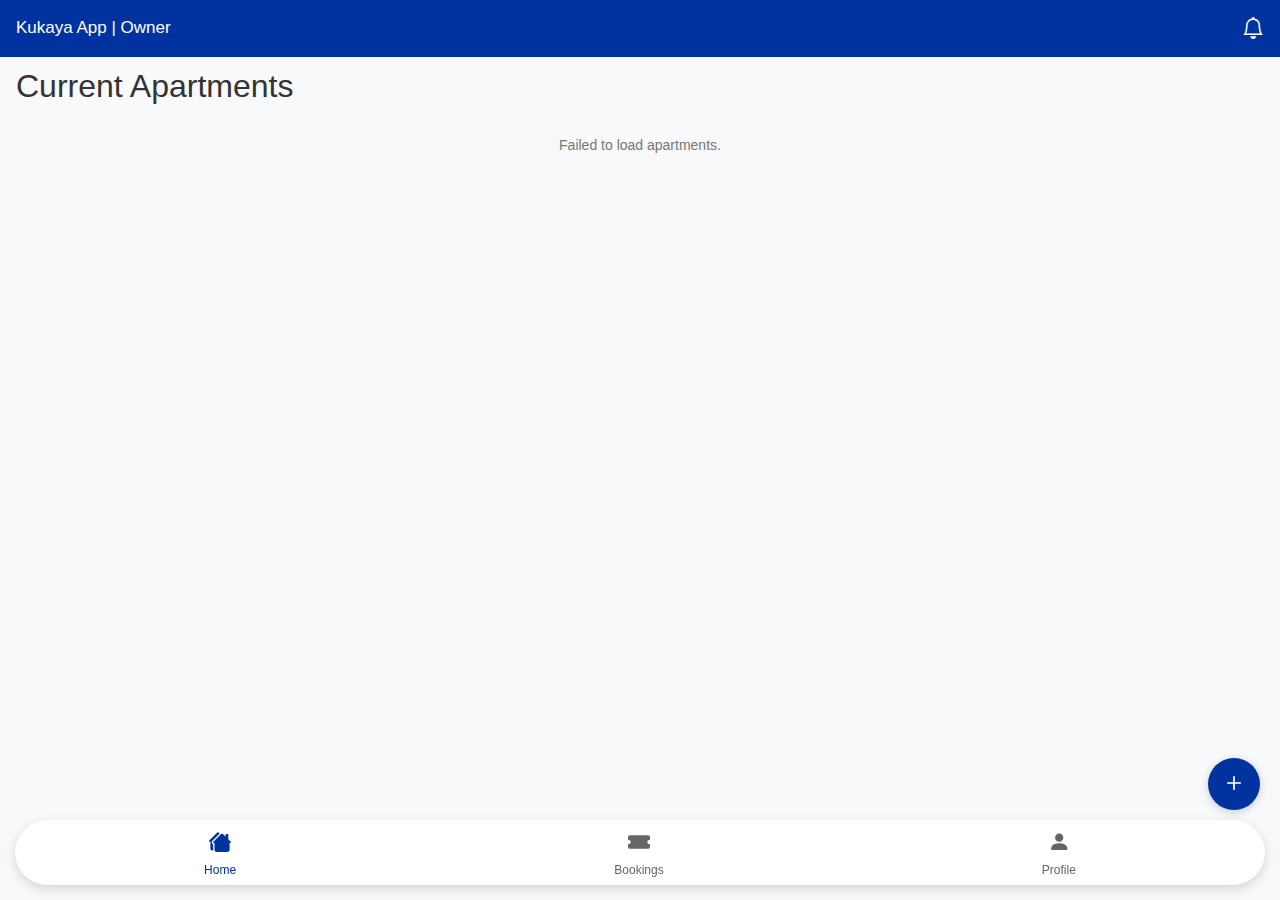
<file: pwa/o/dashboard.html>
<!DOCTYPE html>
<html lang="en">
<head>
  <meta charset="UTF-8" />
  <meta name="viewport" content="width=device-width, initial-scale=1.0" />
  <title>Kukaya Owner Dashboard</title>
  <link rel="shortcut icon" href="../../favicon.ico" type="image/x-icon">

  <!-- Vendor CSS -->
  <link href="../vendor/bootstrap/css/bootstrap.min.css" rel="stylesheet" />
  <link href="../vendor/bootstrap-icons/bootstrap-icons.css" rel="stylesheet" />

  <style>
    :root {
      --primary: #0033a0;
      --danger: #d9534f;
      --bg-light: #f8f9fa;
    }

    * {
      box-sizing: border-box;
      font-family: "Poppins", sans-serif;
      margin: 0;
      padding: 0;
    }

    body {
      background: var(--bg-light);
      padding-bottom: 85px;
      color: #333;
    }

    /* HEADER */
    header {
      background: var(--primary);
      color: white;
      display: flex;
      align-items: center;
      justify-content: space-between;
      padding: 12px 16px;
      position: sticky;
      top: 0;
      z-index: 10;
    }

    header h1 {
      font-size: 17px;
      margin: 0;
    }

    .icon-btn {
      background: none;
      border: none;
      color: white;
      font-size: 22px;
      cursor: pointer;
    }

    /* SEARCH BAR */
    .search-bar {
      display: flex;
      align-items: center;
      gap: 8px;
      background: white;
      border-bottom: 1px solid #ddd;
      padding: 10px 16px;
    }

    .search-bar input {
      flex: 1;
      padding: 8px 10px;
      border-radius: 6px;
      border: 1px solid #ccc;
    }

    .search-bar button {
      background: var(--primary);
      color: white;
      border: none;
      padding: 8px 12px;
      border-radius: 6px;
    }

    /* CONTENT */
    main {
      padding: 10px 16px;
    }

    section {
      display: none;
    }

    section.active {
      display: block;
    }

    /* CARDS */
    .apartments-list {
      display: grid;
      gap: 12px;
      margin-top: 10px;
    }

    .apartment-card,
    .booking-card {
      background: white;
      border-radius: 10px;
      padding: 12px;
      box-shadow: 0 1px 5px rgba(0, 0, 0, 0.1);
    }

    .apartment-card img {
      width: 100%;
      height: 160px;
      border-radius: 8px;
      object-fit: cover;
      margin-bottom: 8px;
    }

    .apartment-card h3 {
      font-size: 16px;
      font-weight: 600;
    }

    .apartment-actions {
      display: flex;
      gap: 8px;
      margin-top: 6px;
    }

    .apartment-actions button {
      flex: 1;
      border: none;
      border-radius: 6px;
      padding: 8px;
      font-size: 14px;
      cursor: pointer;
      display: flex;
      align-items: center;
      justify-content: center;
      gap: 4px;
    }

    .btn-edit {
      background: var(--primary);
      color: white;
    }

    .btn-delete {
      background: var(--danger);
      color: white;
    }

    .booking-card p {
      font-size: 14px;
      margin-bottom: 4px;
    }

    /* ACCOUNT */
    .account-card {
        max-width: 320px;
        margin: 20px auto;
        padding: 20px;
        background: #fff;
        border-radius: 12px;
        box-shadow: 0 4px 12px rgba(0,0,0,0.1);
      }

      .account-card i.display-4 {
        font-size: 60px;
        color: var(--primary);
      }

      .account-card h5 {
        font-weight: 600;
        margin-bottom: 4px;
      }

      .account-card p {
        font-size: 14px;
        color: #666;
        margin-bottom: 4px;
      }

      .account-card .btn {
        width: 100%;
        border-radius: 8px;
        padding: 10px;
        font-size: 14px;
      }


    .logout-btn {
      width: 100%;
      background: var(--danger);
      color: white;
      border: none;
      border-radius: 6px;
      padding: 10px;
      cursor: pointer;
      margin-top: 10px;
    }

    /* FLOATING ADD BUTTON */
    .floating-add-btn {
      position: fixed;
      bottom: 90px;
      right: 20px;
      background: var(--primary);
      color: white;
      border-radius: 50%;
      width: 52px;
      height: 52px;
      font-size: 28px;
      display: flex;
      align-items: center;
      justify-content: center;
      cursor: pointer;
      z-index: 15;
      box-shadow: 0 2px 8px rgba(0, 0, 0, 0.2);
    }

    /* Modern floating bottom nav */
  .bottom-nav {
    position: fixed;
    bottom: 15px;
    left: 15px;
    width: calc(100% - 30px);
    height: 65px;
    background: #fff;
    box-shadow: 0 4px 12px rgba(0,0,0,0.15);
    border-radius: 35px;
    display: flex;
    justify-content: space-around;
    align-items: center;
    z-index: 15;
  }

  .bottom-nav button {
    background: none;
    border: none;
    display: flex;
    flex-direction: column;
    align-items: center;
    color: #666;
    font-size: 12px;
    cursor: pointer;
    transition: all 0.3s ease;
  }

  .bottom-nav button.active,
  .bottom-nav button:hover {
    color: #0033a0;
  }

  .bottom-nav i {
    font-size: 22px;
    margin-bottom: 2px;
  }

  .bottom-nav button:active i {
    transform: scale(1.2);
  }

  @media (max-width: 576px) {
    .bottom-nav {
      height: 60px;
      border-radius: 30px;
    }
    .bottom-nav button span {
      font-size: 11px;
    }
  }

    .no-data {
      text-align: center;
      color: #777;
      font-size: 14px;
      margin-top: 20px;
    }
  </style>
</head>
<body>

<header>
  <h1>Kukaya App | Owner</h1>
  <button class="icon-btn" onclick="alert('Notifications coming soon!')">
    <i class="bi bi-bell"></i>
  </button>
</header>


<main>
  <!-- HOME -->
  <section id="home-section" class="active">
    <h2>Current Apartments</h2>
    <div id="owner-apartments" class="apartments-list"></div>
  </section>

  <!-- BOOKINGS -->
  <section id="bookings-section">
    <h2>Bookings</h2>
    <div id="bookings-list"></div>
  </section>

  <!-- ACCOUNT -->
  <section id="account-section">
    <div class="account-card text-center mt-4">
      <i class="bi bi-person-circle display-4 text-primary mb-2"></i>
      <h5 id="account-name">Owner Name</h5>
      <p class="text-muted" id="account-role">Owner</p>
      <p class="text-muted" id="account-phone">+255 XXX XXX XXX</p>
      <button onclick="logout()" class="btn btn-outline-danger mt-3">
        <i class="bi bi-box-arrow-right"></i> Logout
      </button>
    </div>
  </section>
  
</main>

<!-- FLOATING ADD BUTTON -->
<div class="floating-add-btn" onclick="addApartment()">
  <i class="bi bi-plus"></i>
</div>

<!-- BOTTOM NAV -->
<div class="bottom-nav">
  <button class="active" onclick="switchTab('home', event)">
    <i class="bi bi-houses-fill"></i>
    <span>Home</span>
  </button>
  <button onclick="switchTab('bookings', event)">
    <i class="bi bi-ticket-fill"></i>
    <span>Bookings</span>
  </button>
  <button onclick="switchTab('account', event)">
    <i class="bi bi-person-fill"></i>
    <span>Profile</span>
  </button>
</div>

<script>
  const API_BASE = `http://${window.location.hostname}:8000/api`;
  let apartmentsData = [];

  function switchTab(tab, e) {
    document.querySelectorAll("section").forEach(s => s.classList.remove("active"));
    document.getElementById(`${tab}-section`).classList.add("active");
    document.querySelectorAll(".bottom-nav button").forEach(b => b.classList.remove("active"));
    e.currentTarget.classList.add("active");

    if (tab === "bookings") loadBookings();
    if (tab === "account") loadAccount();
  }

  async function loadOwnerApartments() {
    try {
      const res = await fetch(`${API_BASE}/apartments/owner/`, { credentials: "include" });
      const data = await res.json();
      const container = document.getElementById("owner-apartments");

      if (!Array.isArray(data.apartments) || data.apartments.length === 0) {
        container.innerHTML = `<p class="no-data">No apartments found.</p>`;
        return;
      }

      apartmentsData = data.apartments;
      renderApartments(apartmentsData);
    } catch {
      document.getElementById("owner-apartments").innerHTML = `<p class="no-data">Failed to load apartments.</p>`;
    }
  }

  function renderApartments(list) {
    const container = document.getElementById("owner-apartments");
    container.innerHTML = list.map(a => `
      <div class="apartment-card">
        <img src="${a.images?.[0]?.image_url || 'assets/images/no-image.jpg'}" alt="${a.name}">
        <h3>${a.name}</h3>
        <p><strong>Location:</strong> ${a.location}</p>
        <p><strong>Price:</strong> Tzs. ${a.price}/=</p>
        <p>${a.details || ''}</p>
        <div class="apartment-actions">
          <button class="btn-edit" onclick="editApartment(${a.id})"><i class="bi bi-pencil"></i>Edit</button>
          <button class="btn-delete" onclick="deleteApartment(${a.id})"><i class="bi bi-trash"></i>Delete</button>
        </div>
      </div>
    `).join("");
  }

  function filterApartments() {
    const q = document.getElementById("search-input").value.toLowerCase();
    const filtered = apartmentsData.filter(a =>
      a.name.toLowerCase().includes(q) || a.location.toLowerCase().includes(q)
    );
    renderApartments(filtered.length ? filtered : []);
  }

  function editApartment(id) { alert(`Edit apartment ID ${id}`); }
  function deleteApartment(id) { alert(`Delete apartment ID ${id}`); }
  function addApartment() { window.location.href = "add-apartment.html"; }

  async function loadBookings() {
    try {
      const res = await fetch(`${API_BASE}/bookings/history/`, { credentials: "include" });
      const data = await res.json();
      const list = data.bookings || [];
      document.getElementById("bookings-list").innerHTML =
        list.length === 0
          ? `<p class="no-data">No bookings found.</p>`
          : list.map(b => `
              <div class="booking-card">
                <p><strong>${b.apartment_name}</strong> — ${b.location}</p>
                <p>Price: Tzs. ${b.price} | Status: ${b.status}</p>
                <p>Booked: ${new Date(b.created_at).toLocaleString()}</p>
              </div>
            `).join("");
    } catch {
      document.getElementById("bookings-list").innerHTML = `<p class="no-data">Failed to load bookings.</p>`;
    }
  }

  async function loadAccount() {
  try {
    const res = await fetch(`${API_BASE}/auth/profile/`, { credentials: "include" });
    const data = await res.json();
    if (data.user) {
      document.getElementById("account-name").textContent = data.user.name || "Owner";
      document.getElementById("account-phone").textContent = data.user.phone || "N/A";
      document.getElementById("account-role").textContent = data.user.role || "Owner";
    }
  } catch { }
}


  function logout() {
    localStorage.clear();
    window.location.href = "../index.html";
  }

  loadOwnerApartments();
</script>
</body>
</html>
</file>
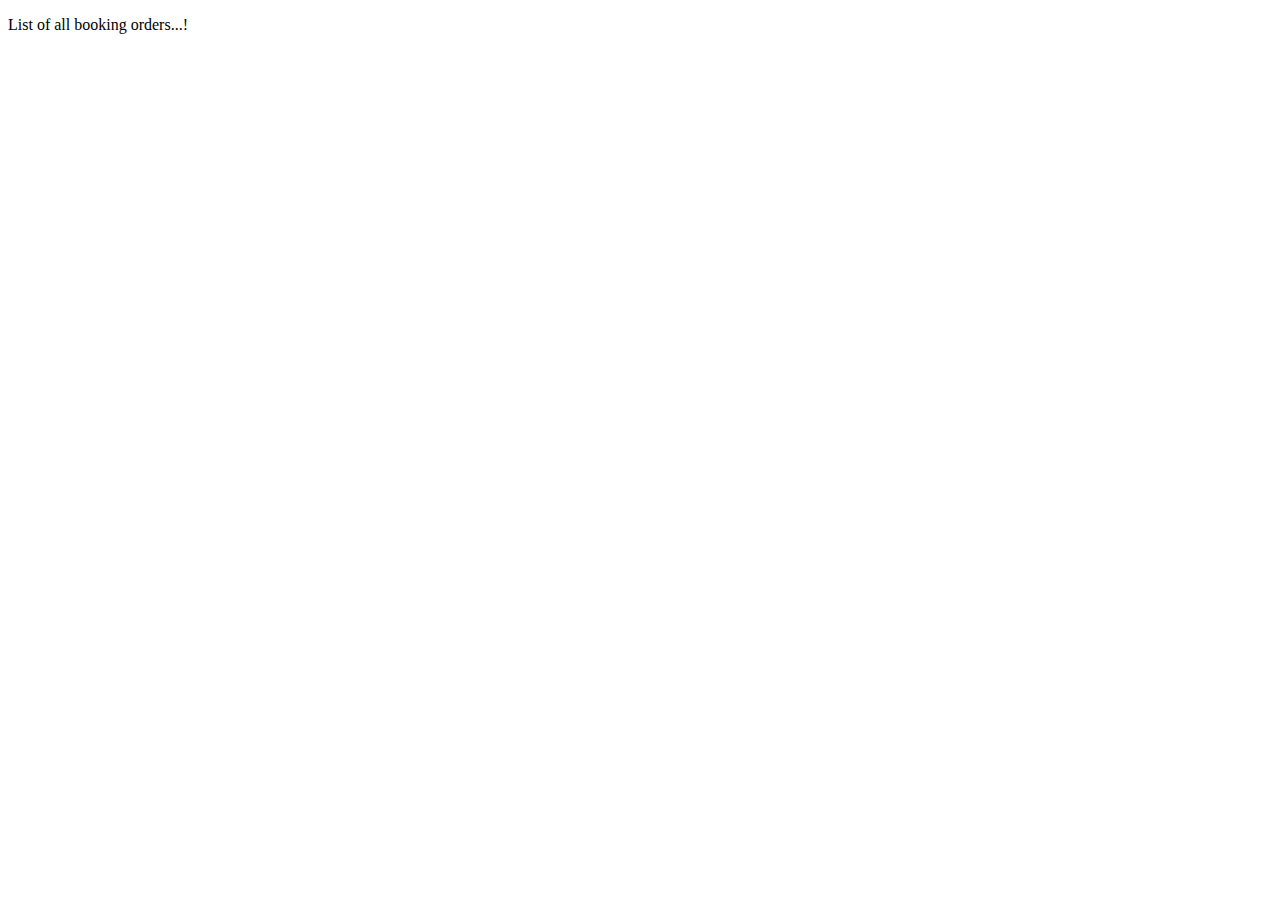
<file: pwa/o/list-booking.html>
<!DOCTYPE html>
<html lang="en">
<head>
    <meta charset="UTF-8">
    <meta name="viewport" content="width=device-width, initial-scale=1.0">
    <title>Booking Oredr</title>
</head>
<body>
    <p>
        List of all booking orders...!
    </p>
</body>
</html>
</file>
<file: pwa/assets/css/style.css>
/* === Reset & Base === */
* {
    box-sizing: border-box;
    margin: 0;
    padding: 0;
  }
  
  html, body {
    width: 100%;
    height: 100%;
    font-family: 'Segoe UI', sans-serif;
    background-color: #ffffff;
    color: #333;
  }
  
  /* === Containers (Login, OTP, etc) === */
  .container {
    width: 100%;
    max-width: 400px;
    margin: 0 auto;
    text-align: center;
    padding: 20px;
    display: flex;
    flex-direction: column;
    justify-content: center;
    height: 100vh;
  }
  
  .logo {
    width: 200px;
    margin: 0 auto 20px;
  }
  
  h2 {
    margin-bottom: 30px;
    font-size: 24px;
    color: #000;
  }
  
  /* === Inputs === */
  input[type="tel"], 
  input[type="text"], 
  input[type="password"], 
  .search-input {
    width: 80%;
    max-width: 300px;
    padding: 12px;
    font-size: 16px;
    border: 1px solid #ccc;
    border-radius: 25px;
    margin-bottom: 15px;
    text-align: center;
    outline: none;
  }
  
  /* === Notes & Small Text === */
  .note {
    font-size: 14px;
    color: #666;
    margin-top: 10px;
  }
  
  /* === Buttons === */
  .btn {
    width: 100%;
    max-width: 300px;
    padding: 14px;
    margin: 10px auto;
    font-size: 16px;
    font-weight: 600;
    border-radius: 25px;
    border: none;
    cursor: pointer;
    display: block;
    transition: all 0.2s ease;
    text-align: center;
  }
  
  .btn:hover {
    opacity: 0.9;
  }
  
  .btn.green { background-color: #4CAF50; color: #fff; }
  .btn.blue { background-color: #0033a0; color: #fff; }
  .btn.red { background-color: #dc3545; color: #fff; }
  
  /* Icon-only buttons */
  .icon-btn {
    background: none;
    border: none;
    cursor: pointer;
    padding: 6px;
  }
  
  .icon-btn i {
    width: 22px;
    height: 22px;
  }
  
  /* === OTP Inputs === */
  .otp-inputs {
    display: flex;
    justify-content: center;
    gap: 10px;
    margin: 20px 0;
  }
  
  .otp-inputs input {
    width: 50px;
    height: 50px;
    font-size: 24px;
    text-align: center;
    border: 1px solid #ccc;
    border-radius: 10px;
  }
  
  /* === Dashboard (Guest & Owner) === */
  .dashboard {
    display: flex;
    flex-direction: column;
    height: 100vh;
    width: 100%;
    background-color: #fdf7ff;
    margin-bottom: 70px; /* for bottom nav */
  }
  
  /* Top bar */
  .top-bar {
    background-color: #0033a0;
    padding: 12px 16px;
    display: flex;
    align-items: center;
    justify-content: space-between;
    gap: 10px;
    width: 100%;
  }
  
  .top-bar .search-input {
    flex: 1;
    padding: 10px;
    border-radius: 6px;
    border: none;
    font-size: 16px;
    text-align: left;
  }
  
  .chat-icon {
    color: #fff;
    font-size: 22px;
    cursor: pointer;
  }
  
  /* Main content */
  .main-content {
    flex: 1;
    padding: 16px;
    overflow-y: auto;
    width: 100%;
  }
  
  /* === Listings (Guest) === */
  .listing {
    background-color: #fff;
    border-radius: 10px;
    padding: 16px;
    margin-bottom: 20px;
    box-shadow: 0 2px 6px rgba(0,0,0,0.05);
    text-align: left;
  }
  
  .listing img {
    width: 100%;
    border-radius: 8px;
    margin-bottom: 10px;
  }
  
  .listing h3 {
    margin: 8px 0 4px;
    font-size: 18px;
    color: #333;
  }
  
  .listing p {
    font-size: 14px;
    color: #666;
    margin: 2px 0;
  }
  
  .listing-actions {
    margin-top: 10px;
    display: flex;
    gap: 10px;
    flex-wrap: wrap;
  }
  
  .listing-actions .btn {
    flex: 1;
    font-size: 14px;
    padding: 10px;
  }
  
  /* === Owner Dashboard === */
  .owner-dashboard {
    padding: 20px;
    margin-bottom: 70px;
  }
  
  .top-actions {
    display: flex;
    justify-content: flex-end;
    margin-bottom: 20px;
  }
  
  .add-btn {
    background: #007bff;
    color: white;
    padding: 10px 18px;
    border: none;
    border-radius: 8px;
    font-size: 16px;
    cursor: pointer;
    display: flex;
    align-items: center;
    gap: 6px;
  }
  
  .apartment-card {
    border: 1px solid #ddd;
    border-radius: 10px;
    padding: 15px;
    margin-bottom: 15px;
    display: flex;
    align-items: center;
    justify-content: space-between;
    background: #fff;
    box-shadow: 0 1px 4px rgba(0,0,0,0.05);
  }
  
  .apartment-info h3 {
    margin: 0;
    font-size: 18px;
  }
  
  .apartment-info p {
    margin: 5px 0;
    font-size: 14px;
    color: #555;
  }
  
  .apartment-actions {
    display: flex;
    flex-direction: row;
    align-items: center;
    gap: 12px;
  }
  
  .btn-edit i { color: #28a745; }
  .btn-delete i { color: #dc3545; }
  
  /* === Responsive === */
  @media (max-width: 480px) {
    .search-input {
      font-size: 14px;
      padding: 8px;
    }
  
    .nav-item {
      font-size: 12px;
    }
  
    .nav-item svg {
      width: 18px;
      height: 18px;
    }
  
    .otp-inputs input {
      width: 40px;
      height: 40px;
      font-size: 20px;
    }
  }
  
  @media (min-width: 600px) {
    .main-content {
      padding: 24px;
    }
  
    .nav-item {
      font-size: 14px;
    }
  
    .nav-item svg {
      width: 22px;
      height: 22px;
    }
  }
  
  @media (min-width: 768px) {
    .dashboard {
      max-width: 500px;
      margin: 0 auto;
      border: 1px solid #ddd;
      border-radius: 10px;
      box-shadow: 0 0 15px rgba(0,0,0,0.05);
    }
  
    .container {
      max-width: 500px;
    }
  }
</file>
